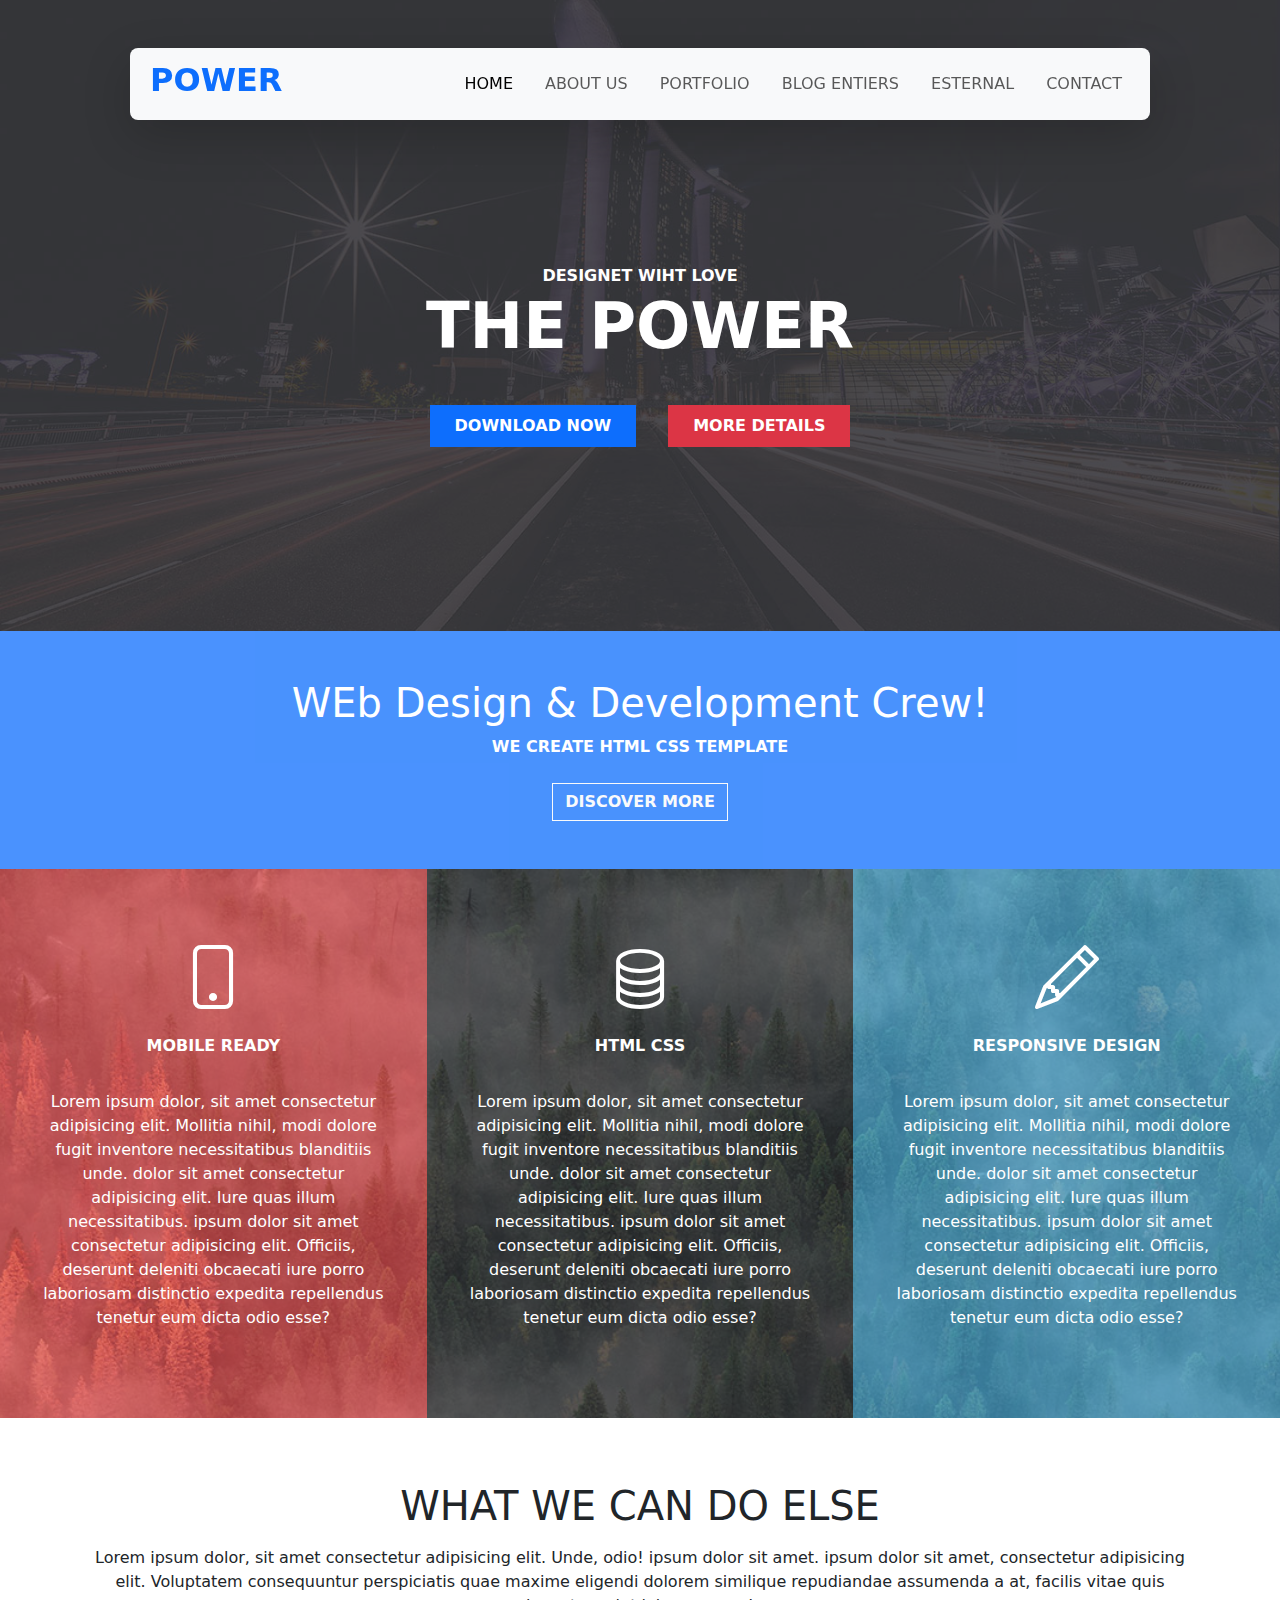
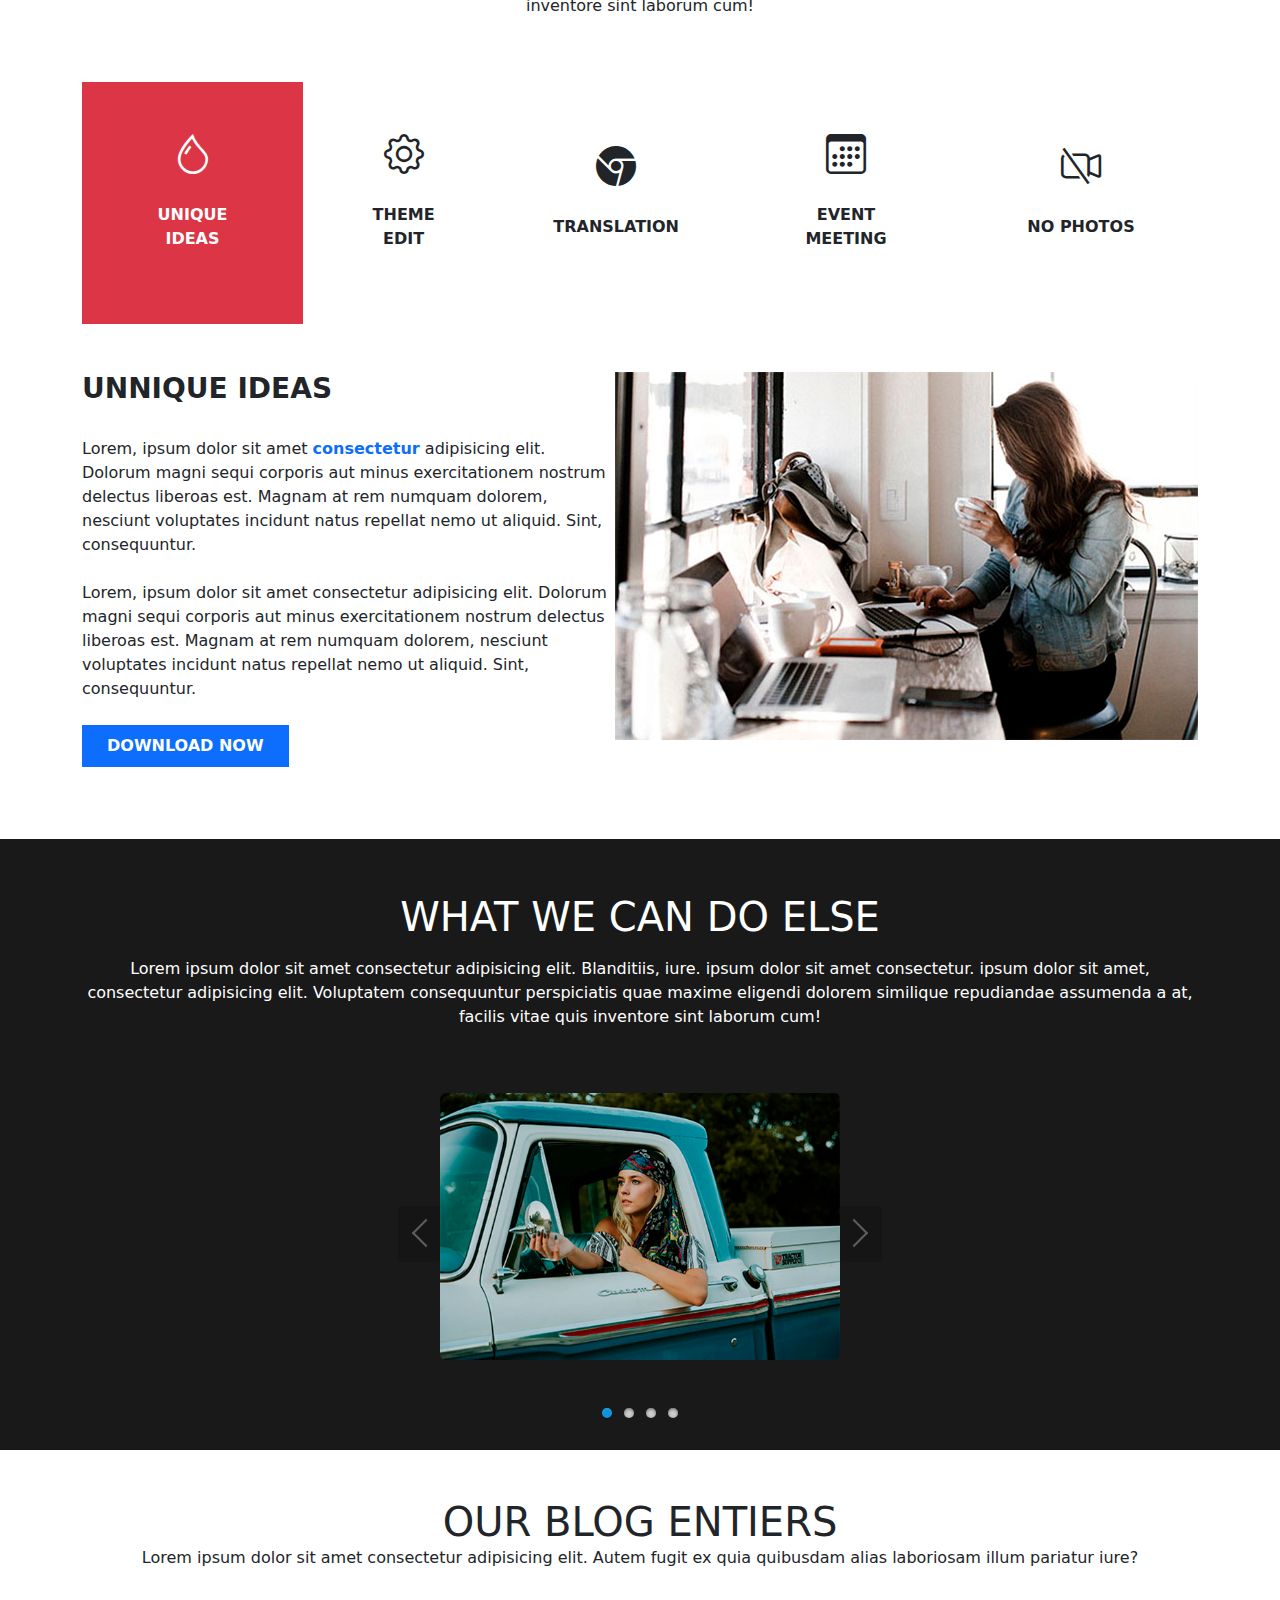
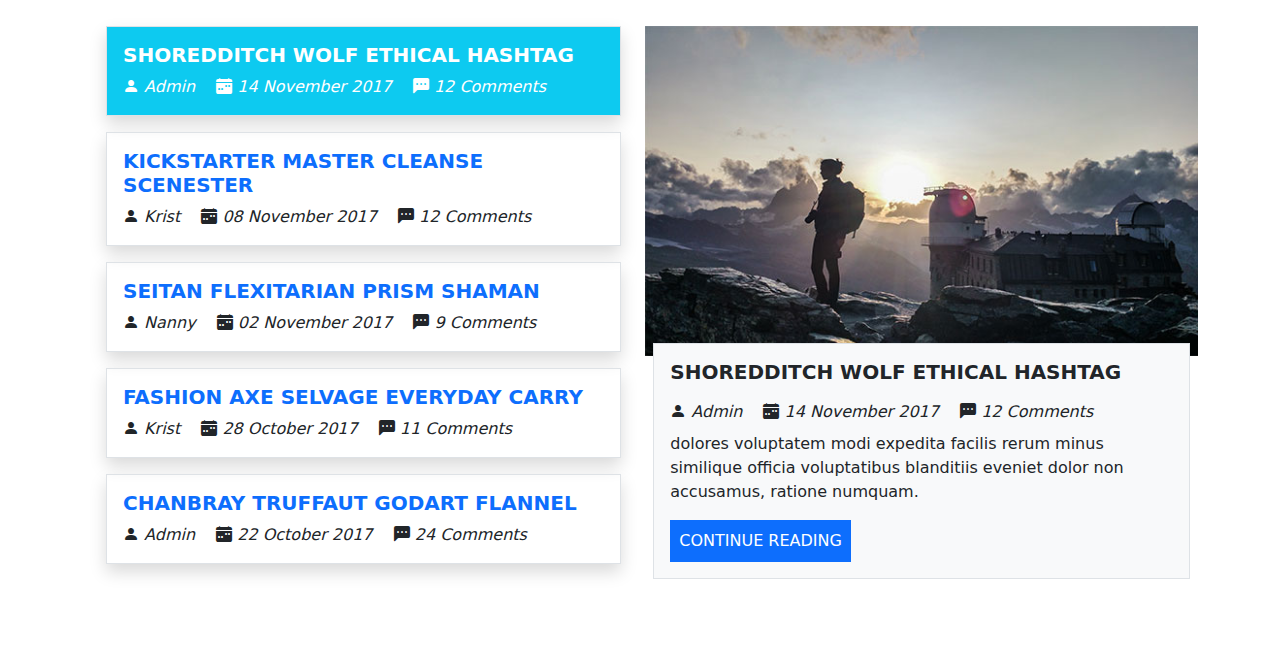
<file: index.html>
<!DOCTYPE html>
<html lang="en">

<head>
    <meta charset="UTF-8">
    <meta name="viewport" content="width=device-width, initial-scale=1.0">
    <link rel="stylesheet" href="css/bootstrap.min.css">
    <link rel="stylesheet" href="css/icons/bootstrap-icons.css">
    <link rel="stylesheet" href="css/style.css">
    <link rel="stylesheet" href="css/aos.css">
    <link rel="stylesheet" href="css/ninja-slider.css">
    <title>AS2</title>
</head>

<body class="overflow-auto">
        <!-- Sector 1 -->
    <div class="bg-image1">
        <div class="bg-shadow-dark">
            <div class="py-5 container-sm">
                <nav class="navbar sticky-lg-top shadow-lg navbar-expand-lg rounded-3 bg-body-tertiary mx-5 py-0">
                    <div class="container-fluid">
                        <a class="navbar-brand p-2" href="#">
                            <div class="fw-bold text-primary h2">POWER</div>
                        </a>
                        <button class="navbar-toggler" type="button" data-bs-toggle="collapse"
                            data-bs-target="#navbarText" aria-controls="navbarText" aria-expanded="false"
                            aria-label="Toggle navigation">
                            <span class="navbar-toggler-icon"></span>
                        </button>
                        <form class="d-flex" role="doc-index">
                            <div class="collapse navbar-collapse " id="navbarText">
                                <ul class="navbar-nav me-auto ">
                                    <li class="nav-item hover">
                                        <a class="nav-link py-4 px-3  active" aria-current="page" href="#">HOME</a>
                                    </li>
                                    <li class="nav-item hover">
                                        <a class="nav-link py-4 px-3 " href="#">ABOUT US</a>
                                    </li>
                                    <li class="nav-item hover">
                                        <a class="nav-link py-4 px-3 " href="#">PORTFOLIO</a>
                                    </li>
                                    <li class="nav-item hover">
                                        <a href="#blogent" class="nav-link py-4 px-3 " href="#">BLOG ENTIERS</a>
                                    </li>
                                    <li class="nav-item hover">
                                        <a class="nav-link py-4 px-3 " href="#">ESTERNAL</a>
                                    </li>
                                    <li class="nav-item hover">
                                        <a class="nav-link py-4 px-3 " href="#">CONTACT</a>
                                    </li>
                                </ul>
                            </div>
                        </form>
                    </div>
                </nav>
                <div class="py-5">
                    <div class="py-5">
                        <div class="text-center text-white">
                            <div class="fw-bold pt-5">DESIGNET WIHT LOVE</div>
                            <div class="display-3 fw-semibold">THE POWER</div>
                        </div>
                        <div class="d-lg-flex d-sm-block text-center opacit-75 justify-content-center py-4">
                            <div class="p-3"><a href="#" class="btn btn-primary rounded-0 py-2 px-4 fw-semibold">DOWNLOAD NOW</a></div>
                            <div class="p-3"><a href="#" class="btn btn-danger rounded-0 py-2 px-4 fw-semibold">MORE DETAILS</a>
                            </div>
                        </div>
                    </div>
                </div>
            </div>
        </div>
    </div>

    <!-- Sector 2 -->
    <div class="bg-primary opacity-75">
        <div class="container-xl">
            <div class="py-5 text-center text-white">
                <div class="display-6">WEb Design & Development Crew!</div>
                <div class="py-2 pb-4 fw-bold">WE CREATE HTML CSS TEMPLATE</div>
                <a class="btn fw-semibold btn-outline-light rounded-0">DISCOVER MORE</a>
            </div>
        </div>
    </div>

    <!-- Sector 3 -->
    <div class="bg-image2">
        <ul class="d-sm-flex -none list-unstyled justify-content-center">
            <li> <!-- 1/3 -->
                <div class="col">
                    <div class="bg-shadow-danger py-5">
                        <div class="p-lg-4 text-center text-white p-5">
                            <div><i class="display-3 bi-phone"></i></div>
                            <div class="py-3 fw-bold">MOBILE READY</div>
                            <div class="p-3">Lorem ipsum dolor, sit amet consectetur adipisicing elit. Mollitia nihil, modi dolore fugit inventore necessitatibus blanditiis unde. dolor sit amet consectetur adipisicing elit. Iure quas illum necessitatibus. ipsum dolor sit amet consectetur adipisicing elit. Officiis, deserunt deleniti obcaecati iure porro laboriosam distinctio expedita repellendus tenetur eum dicta odio esse?</div>
                        </div>
                    </div>
                </div>
            </li>
            <li> <!-- 2/3 -->
                <div class="col">
                    <div class="bg-shadow-dark py-5">
                        <div class="p-lg-4 text-center text-white p-5">
                            <div><i class="display-3 bi-database"></i></div>
                            <div class="py-3 fw-bold">HTML CSS</div>
                            <div class="p-3">Lorem ipsum dolor, sit amet consectetur adipisicing elit. Mollitia nihil, modi dolore fugit inventore necessitatibus blanditiis unde. dolor sit amet consectetur adipisicing elit. Iure quas illum necessitatibus. ipsum dolor sit amet consectetur adipisicing elit. Officiis, deserunt deleniti obcaecati iure porro laboriosam distinctio expedita repellendus tenetur eum dicta odio esse?</div>
                        </div>
                    </div>
                </div>
            </li>
            <li> <!-- 3/3 -->
                <div class="col">
                    <div class="bg-shadow-info py-5">
                        <div class="p-lg-4 text-center text-white p-5">
                            <div><i class="display-3 bi-pencil"></i></div>
                            <div class="py-3 fw-bold">RESPONSIVE DESIGN</div>
                            <div class="p-3">Lorem ipsum dolor, sit amet consectetur adipisicing elit. Mollitia nihil, modi dolore fugit inventore necessitatibus blanditiis unde. dolor sit amet consectetur adipisicing elit. Iure quas illum necessitatibus. ipsum dolor sit amet consectetur adipisicing elit. Officiis, deserunt deleniti obcaecati iure porro laboriosam distinctio expedita repellendus tenetur eum dicta odio esse?</div>
                        </div>
                    </div>
                </div>
            </li>
        </ul>
    </div>

    <!-- Section 4 -->
    
    <div id="about_us" class="container-xl py-5 justify-content-between align-items-center">   
        <!-- 1/2 -->           
        <div class="text-center">
            <div class="display-6">WHAT WE CAN DO ELSE</div>
            <div class="py-3">Lorem ipsum dolor, sit amet consectetur adipisicing elit. Unde, odio! ipsum dolor sit amet. ipsum dolor sit amet, consectetur adipisicing elit. Voluptatem consequuntur perspiciatis quae maxime eligendi dolorem similique repudiandae assumenda a at, facilis vitae quis inventore sint laborum cum!</div>
        </div>
        <div class="d-lg-flex d-sm-block justify-content-between text-center align-items-center pt-5">
            <a class="btn hover rounded-0 bg-danger text-white text-center py-5 px-5">
                <i class="display-6 bi-droplet"></i>
                <div class="py-4 fw-bold">UNIQUE IDEAS</div>
            </a>
            <a href="about_us/theme.html" class="btn hover rounded-0 text-center py-5 px-5">
                <i class="display-6 bi-gear"></i>
                <div class="py-4 fw-bold">THEME EDIT</div>
            </a>
            <a href="about_us/translation.html" class="btn hover rounded-0 text-center py-5 px-5">
                <i class="display-6 bi-browser-chrome"></i>
                <div class="py-4 fw-bold">TRANSLATION</div>
            </a>
            <a href="about_us/event.html" class="btn hover rounded-0 text-center py-5 px-5">
                <i class="display-6 bi-calendar3"></i>
                <div class="py-4 fw-bold">EVENT MEETING</div>
            </a>
            <a href="about_us/no_photos.html" class="btn hover rounded-0 text-center py-5 px-5">
                <div class="px-5"><i class="display-6 bi-camera-video-off"></i></div>
                <div class="py-4 fw-bold">NO PHOTOS</div>
            </a>
        </div>
        <!-- 2/2 -->
        <div class="d-xl-flex d-sm-block pt-5">
            <div class="col">
                <div class="h3 fw-bold">UNNIQUE IDEAS</div>
                <div class="py-4">Lorem, ipsum dolor sit amet <span class="fw-bold text-primary">consectetur</span> adipisicing elit. Dolorum magni sequi corporis aut minus exercitationem nostrum delectus liberoas est. Magnam at rem numquam dolorem, nesciunt voluptates incidunt natus repellat nemo ut aliquid. Sint, consequuntur.</div>
                <div class="">Lorem, ipsum dolor sit amet consectetur adipisicing elit. Dolorum magni sequi corporis aut minus exercitationem nostrum delectus liberoas est. Magnam at rem numquam dolorem, nesciunt voluptates incidunt natus repellat nemo ut aliquid. Sint, consequuntur.</div>
                <div class="py-4"><a href="#" class="btn btn-primary rounded-0 py-2 px-4 fw-semibold">DOWNLOAD NOW</a></div>
            </div>
            <div class=""><img src="img/right-side-image_1.jpg" class="img-fluid" alt=""></div>
        </div>
    </div>

    <!-- Slider s5 -->
    <div id='ninja-slider'>
        <div class="container-xl">
            <div class="text-center text-white pt-4 pb-5">
                <div class="display-6">WHAT WE CAN DO ELSE</div>
                <div class="py-3">Lorem ipsum dolor sit amet consectetur adipisicing elit. Blanditiis, iure. ipsum dolor sit amet consectetur. ipsum dolor sit amet, consectetur adipisicing elit. Voluptatem consequuntur perspiciatis quae maxime eligendi dolorem similique repudiandae assumenda a at, facilis vitae quis inventore sint laborum cum!</div>
            </div>
            <div class="slider-inner">
                <ul>
                    <li><img class="ns-img img-fluid" src="img/right-side-image_2.jpg" data-fs-image="img/right-side-image_2.jpg"></li>
                    <li><img class="ns-img img-fluid" src="img/right-side-image_3.jpg" data-fs-image="img/right-side-image_3.jpg"></li>
                    <li><img class="ns-img img-fluid" src="img/right-side-image_4.jpg" data-fs-image="img/right-side-image_4.jpg"></li>
                    <li><img class="ns-img img-fluid" src="img/right-side-image_5.jpg" data-fs-image="img/right-side-image_5.jpg"></li>
                </ul>
                <div class="fs-icon" title="Expand/Close"></div>
            </div>
        </div>
    </div>
    
    <!-- Section 6 -->
    <div id="blogent" class="container-xl py-5">
        <div class="text-center">
            <div class="display-6">OUR BLOG ENTIERS</div>
            <div>Lorem ipsum dolor sit amet consectetur adipisicing elit. Autem fugit ex quia quibusdam alias laboriosam illum pariatur iure?</div>
        </div>
        <div class="d-lg-flex d-sm-block py-5">
            <div class="px-4">
                <div class="py-2">
                    <div class="border shadow bg-info text-white p-3">
                        <div class="fw-bold h5">SHOREDDITCH WOLF ETHICAL HASHTAG</div>
                        <div><span><i class="bi-person-fill"> Admin</i></span> <span class="px-3"><i class="bi-calendar-week-fill"> 14 November 2017</i></span> <span><i class="bi-chat-left-dots-fill"> 12 Comments</i></span></div>
                    </div>
                </div>
                <div class="py-2">
                    <div class="border shadow p-3">
                        <div class="fw-bold h5"><a href="blog_entiers/kickstart.html#blogent">KICKSTARTER MASTER CLEANSE SCENESTER</a></div>
                        <div><span><i class="bi-person-fill"> Krist</i></span> <span class="px-3"><i class="bi-calendar-week-fill"> 08 November 2017</i></span> <span><i class="bi-chat-left-dots-fill"> 12 Comments</i></span></div>
                    </div>
                </div>
                <div class="py-2">
                    <div class="border shadow p-3">
                        <div class="fw-bold h5"><a href="blog_entiers/seitan.html#blogent">SEITAN FLEXITARIAN PRISM SHAMAN</a></div>
                        <div><span><i class="bi-person-fill"> Nanny</i></span> <span class="px-3"><i class="bi-calendar-week-fill"> 02 November 2017</i></span> <span><i class="bi-chat-left-dots-fill"> 9 Comments</i></span></div>
                    </div>
                </div>
                <div class="py-2">
                    <div class="border shadow p-3">
                        <div class="fw-bold h5"><a href="blog_entiers/fashion_axe.html#blogent">FASHION AXE SELVAGE EVERYDAY CARRY</a></div>
                        <div><span><i class="bi-person-fill"> Krist</i></span> <span class="px-3"><i class="bi-calendar-week-fill"> 28 October 2017</i></span> <span><i class="bi-chat-left-dots-fill"> 11 Comments</i></span></div>
                    </div>
                </div>
                <div class="py-2">
                    <div class="border shadow p-3">
                        <div class="fw-bold h5"><a href="blog_entiers/godart_flanel.html#blogent">CHANBRAY TRUFFAUT GODART FLANNEL</a></div>
                        <div><span><i class="bi-person-fill"> Admin</i></span> <span class="px-3"><i class="bi-calendar-week-fill"> 22 October 2017</i></span> <span><i class="bi-chat-left-dots-fill"> 24 Comments</i></span></div>
                    </div>
                </div>
            </div>
            <div class="position-relative pt-2">
                <img  src="img/blog-post-1.jpg" class="img-fluid">
                <div class="position-absolute top-50 translate-middle-">
                    <div class="border p-3 bg-light mx-2 mt-5">
                        <div class="fw-bold h5">SHOREDDITCH WOLF ETHICAL HASHTAG</div>
                        <div class="py-2"><span><i class="bi-person-fill"> Admin</i></span> <span class="px-3"><i class="bi-calendar-week-fill"> 14 November 2017</i></span> <span><i class="bi-chat-left-dots-fill"> 12 Comments</i></span></div>
                        <div class="pb-3"> dolores voluptatem modi expedita facilis rerum minus similique officia voluptatibus blanditiis eveniet dolor non accusamus, ratione numquam.</div>
                        <a href="#" class="btn rounded-0 p-2 btn-primary">CONTINUE READING</a>
                    </div>
                </div>
            </div>
        </div>
    </div>

    <script src="js/aos.js"></script>
    <script src="js/ninja-slider.js"></script>
    <script src="js/bootstrap.bundle.min.js"></script>
</body>

</html>
</file>
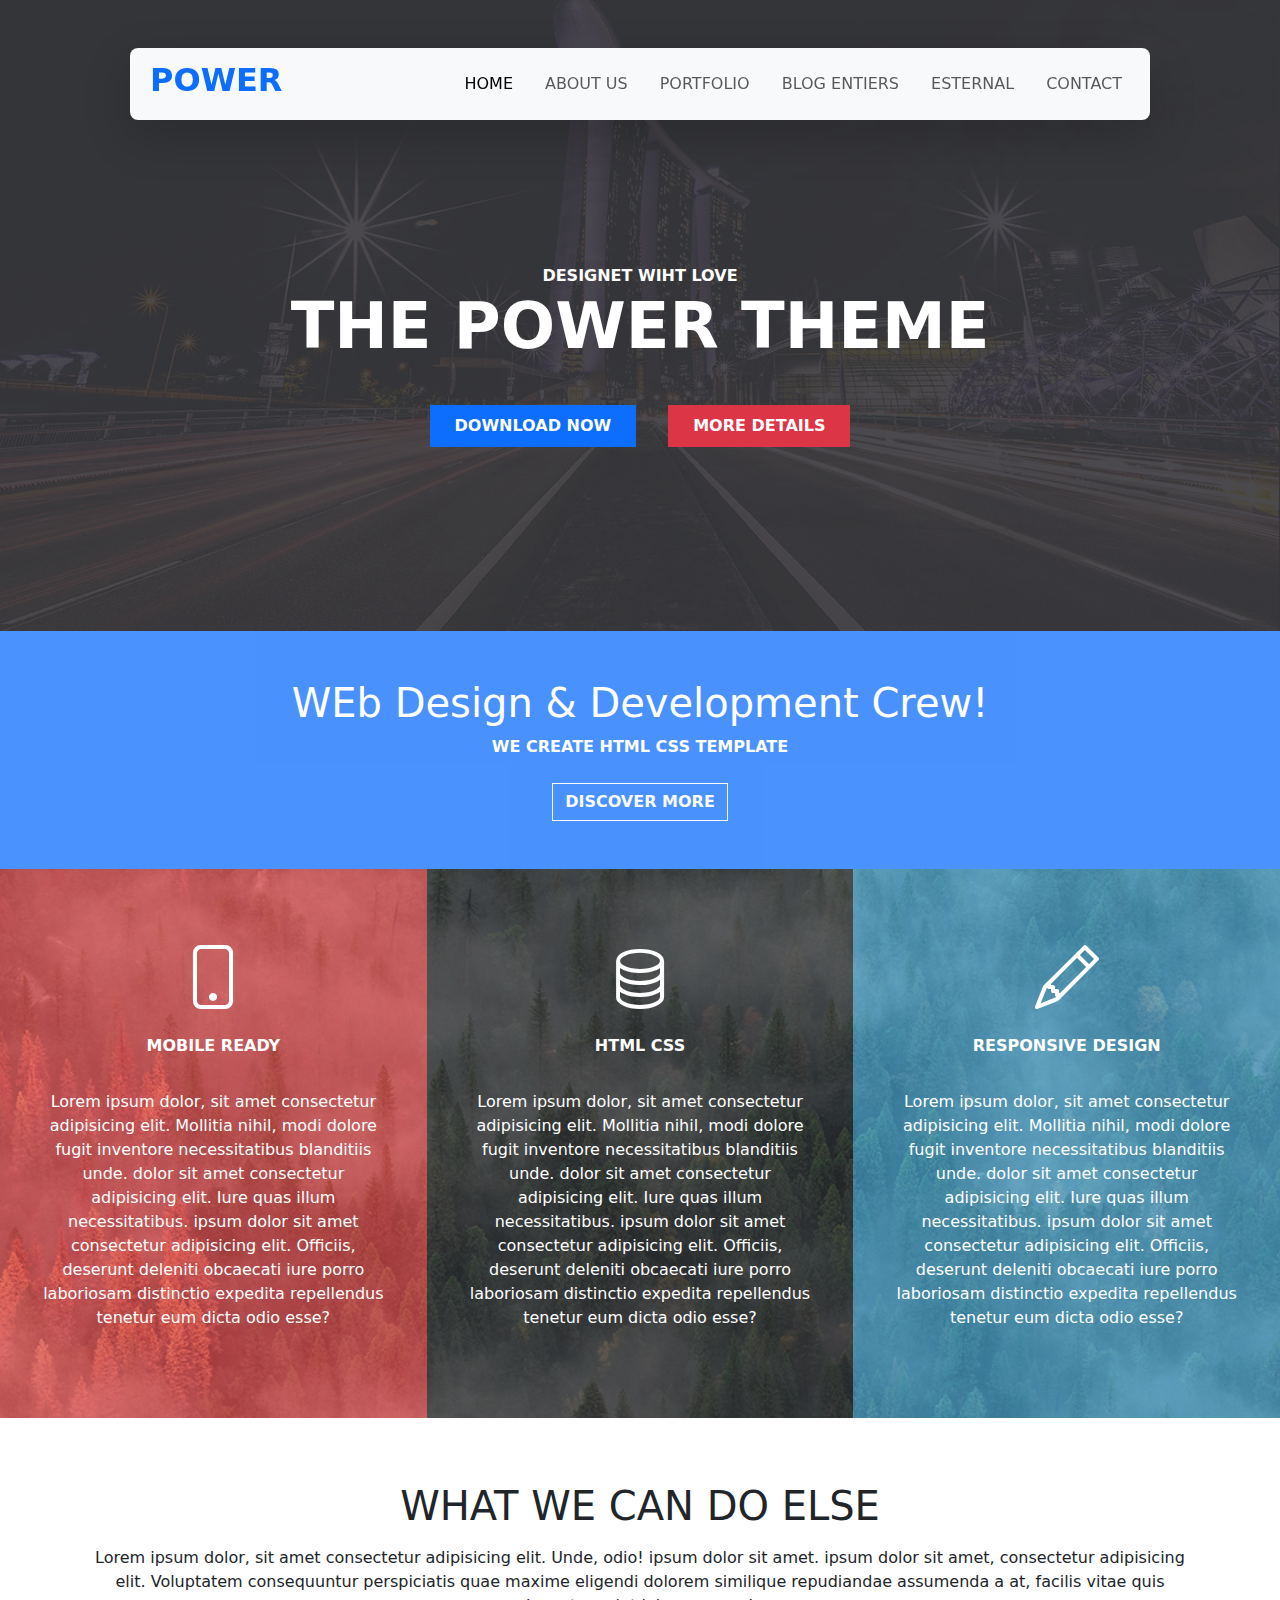
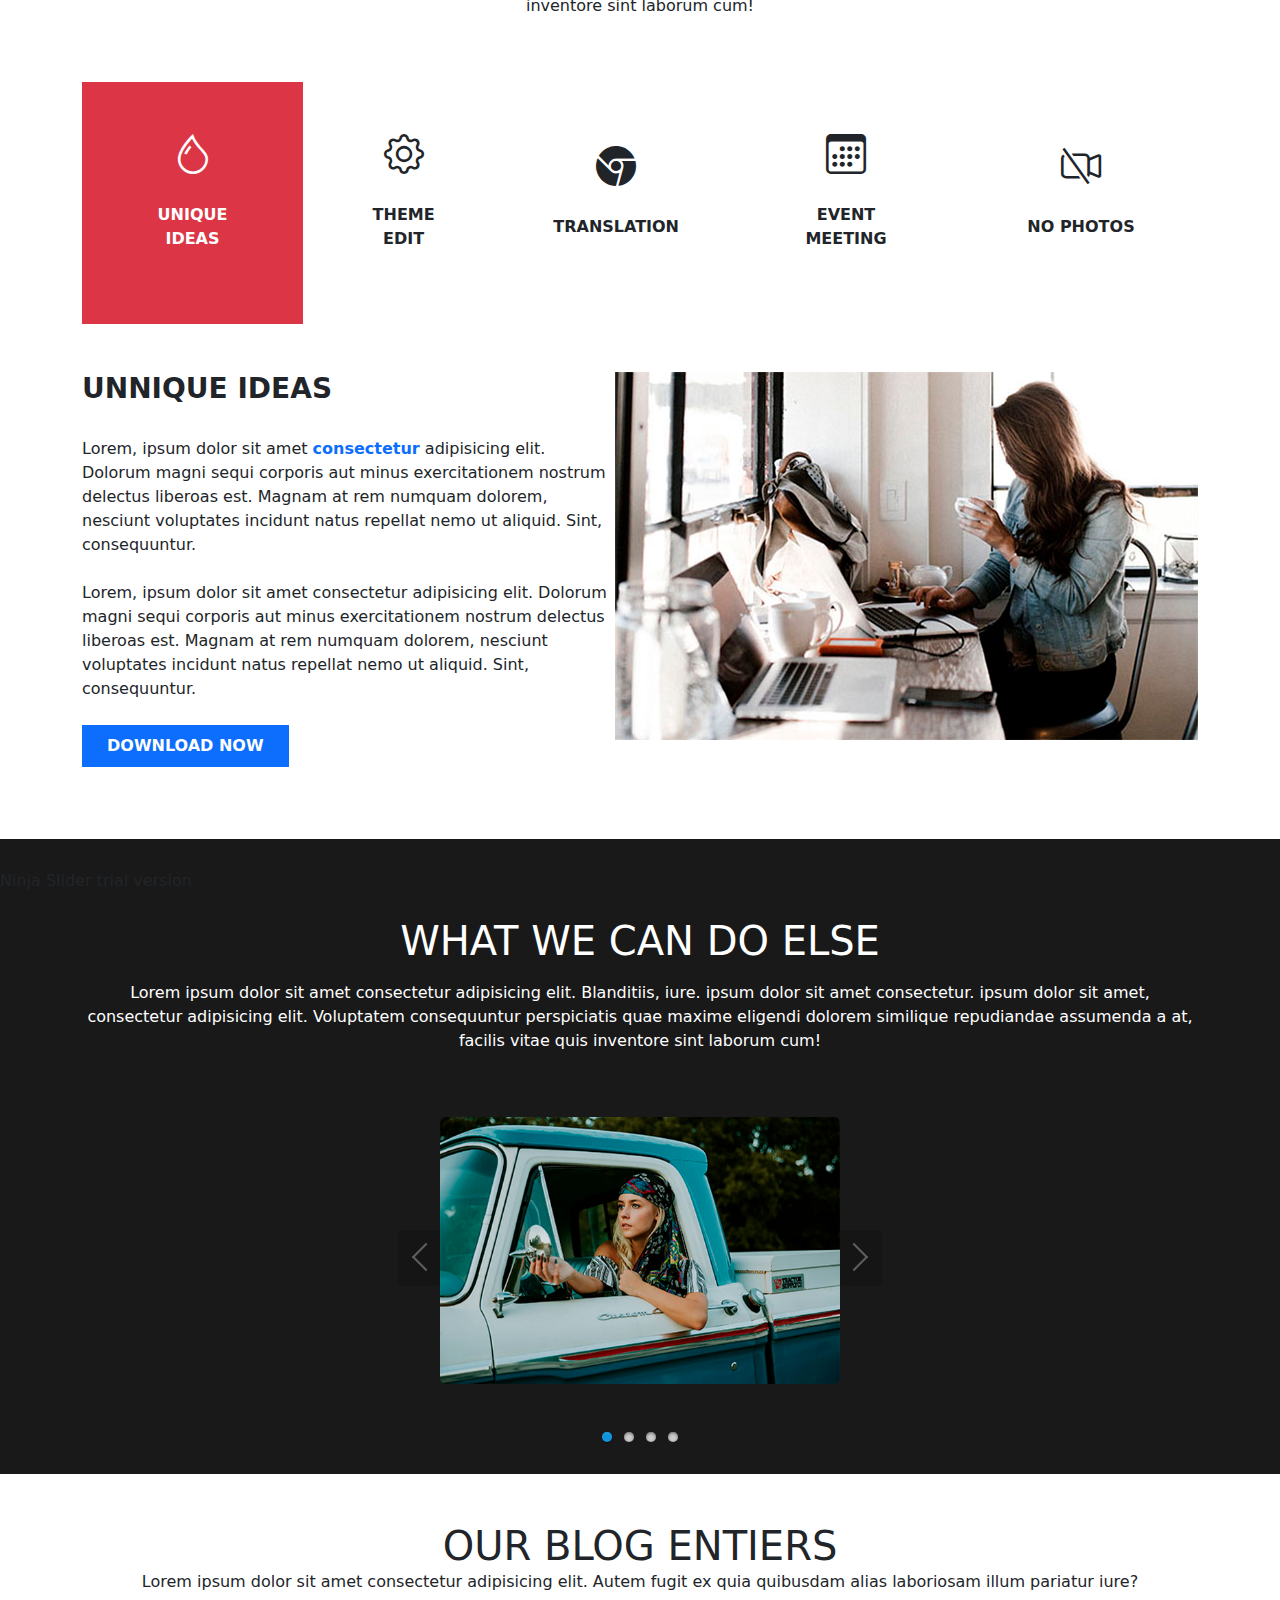
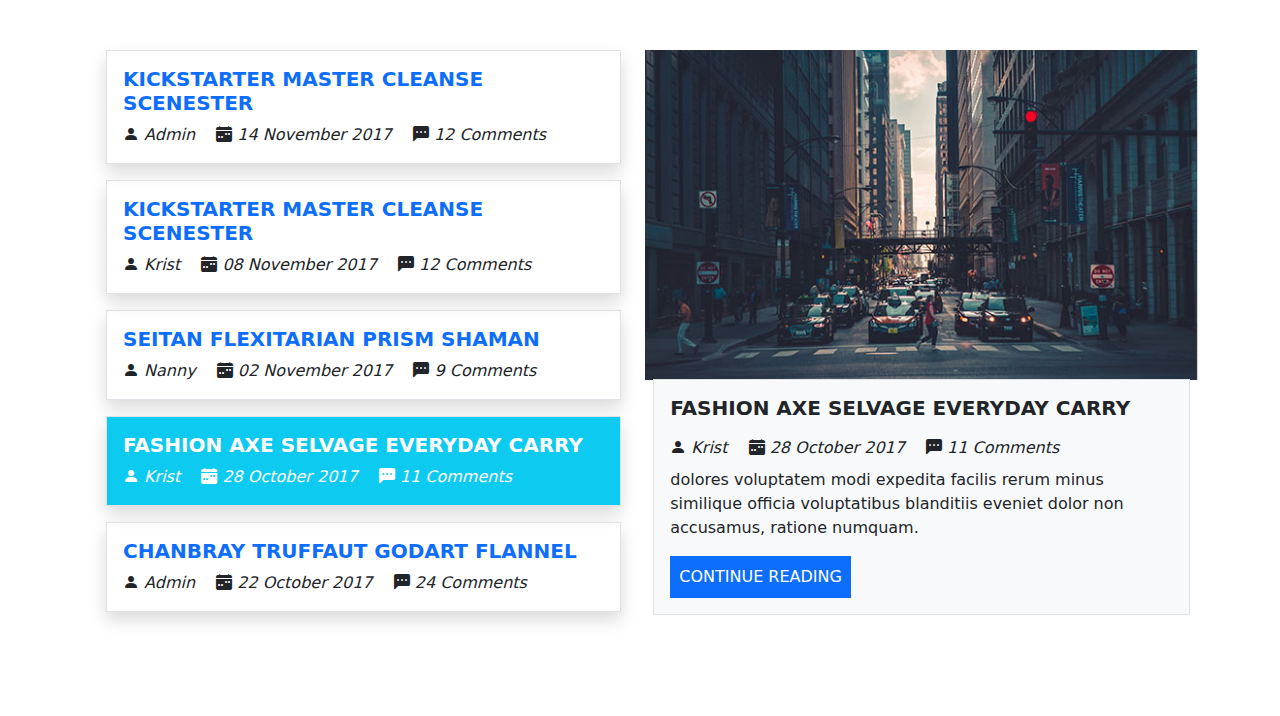
<file: blog_entiers/fashion_axe.html>
<!DOCTYPE html>
<html lang="en">

<head>
    <meta charset="UTF-8">
    <meta name="viewport" content="width=device-width, initial-scale=1.0">
    <link rel="stylesheet" href="../css/bootstrap.min.css">
    <link rel="stylesheet" href="../css/icons/bootstrap-icons.css">
    <link rel="stylesheet" href="../css/style.css">
    <link rel="stylesheet" href="../css/aos.css">
    <link rel="stylesheet" href="../css/ninja-slider.css">
    <title>AS2</title>
</head>

<body class="overflow-auto">
        <!-- Sector 1 -->
    <div class="bg-image1">
        <div class="bg-shadow-dark">
            <div class="py-5 container-sm">
                <nav class="navbar sticky-lg-top shadow-lg navbar-expand-lg rounded-3 bg-body-tertiary mx-5 py-0">
                    <div class="container-fluid">
                        <a class="navbar-brand p-2" href="#">
                            <div class="fw-bold text-primary h2">POWER</div>
                        </a>
                        <button class="navbar-toggler" type="button" data-bs-toggle="collapse"
                            data-bs-target="#navbarText" aria-controls="navbarText" aria-expanded="false"
                            aria-label="Toggle navigation">
                            <span class="navbar-toggler-icon"></span>
                        </button>
                        <form class="d-flex" role="doc-index">
                            <div class="collapse navbar-collapse " id="navbarText">
                                <ul class="navbar-nav me-auto ">
                                    <li class="nav-item hover">
                                        <a class="nav-link py-4 px-3  active" aria-current="page" href="#">HOME</a>
                                    </li>
                                    <li class="nav-item hover">
                                        <a class="nav-link py-4 px-3 " href="#">ABOUT US</a>
                                    </li>
                                    <li class="nav-item hover">
                                        <a class="nav-link py-4 px-3 " href="#">PORTFOLIO</a>
                                    </li>
                                    <li class="nav-item hover">
                                        <a href="#blogent" class="nav-link py-4 px-3 " href="#">BLOG ENTIERS</a>
                                    </li>
                                    <li class="nav-item hover">
                                        <a class="nav-link py-4 px-3 " href="#">ESTERNAL</a>
                                    </li>
                                    <li class="nav-item hover">
                                        <a class="nav-link py-4 px-3 " href="#">CONTACT</a>
                                    </li>
                                </ul>
                            </div>
                        </form>
                    </div>
                </nav>
                <div class="py-5">
                    <div class="py-5">
                        <div class="text-center text-white">
                            <div class="fw-bold pt-5">DESIGNET WIHT LOVE</div>
                            <div class="display-3 fw-semibold">THE POWER THEME</div>
                        </div>
                        <div class="d-lg-flex d-sm-block text-center opacit-75 justify-content-center py-4">
                            <div class="p-3"><a href="#" class="btn btn-primary rounded-0 py-2 px-4 fw-semibold">DOWNLOAD NOW</a></div>
                            <div class="p-3"><a href="#" class="btn btn-danger rounded-0 py-2 px-4 fw-semibold">MORE DETAILS</a>
                            </div>
                        </div>
                    </div>
                </div>
            </div>
        </div>
    </div>

    <!-- Sector 2 -->
    <div class="bg-primary opacity-75">
        <div class="container-xl">
            <div class="py-5 text-center text-white">
                <div class="display-6">WEb Design & Development Crew!</div>
                <div class="py-2 pb-4 fw-bold">WE CREATE HTML CSS TEMPLATE</div>
                <a class="btn fw-semibold btn-outline-light rounded-0">DISCOVER MORE</a>
            </div>
        </div>
    </div>

    <!-- Sector 3 -->
    <div class="bg-image2">
        <ul class="d-sm-flex -none list-unstyled justify-content-center">
            <li> <!-- 1/3 -->
                <div class="col">
                    <div class="bg-shadow-danger py-5">
                        <div class="p-lg-4 text-center text-white p-5">
                            <div><i class="display-3 bi-phone"></i></div>
                            <div class="py-3 fw-bold">MOBILE READY</div>
                            <div class="p-3">Lorem ipsum dolor, sit amet consectetur adipisicing elit. Mollitia nihil, modi dolore fugit inventore necessitatibus blanditiis unde. dolor sit amet consectetur adipisicing elit. Iure quas illum necessitatibus. ipsum dolor sit amet consectetur adipisicing elit. Officiis, deserunt deleniti obcaecati iure porro laboriosam distinctio expedita repellendus tenetur eum dicta odio esse?</div>
                        </div>
                    </div>
                </div>
            </li>
            <li> <!-- 2/3 -->
                <div class="col">
                    <div class="bg-shadow-dark py-5">
                        <div class="p-lg-4 text-center text-white p-5">
                            <div><i class="display-3 bi-database"></i></div>
                            <div class="py-3 fw-bold">HTML CSS</div>
                            <div class="p-3">Lorem ipsum dolor, sit amet consectetur adipisicing elit. Mollitia nihil, modi dolore fugit inventore necessitatibus blanditiis unde. dolor sit amet consectetur adipisicing elit. Iure quas illum necessitatibus. ipsum dolor sit amet consectetur adipisicing elit. Officiis, deserunt deleniti obcaecati iure porro laboriosam distinctio expedita repellendus tenetur eum dicta odio esse?</div>
                        </div>
                    </div>
                </div>
            </li>
            <li> <!-- 3/3 -->
                <div class="col">
                    <div class="bg-shadow-info py-5">
                        <div class="p-lg-4 text-center text-white p-5">
                            <div><i class="display-3 bi-pencil"></i></div>
                            <div class="py-3 fw-bold">RESPONSIVE DESIGN</div>
                            <div class="p-3">Lorem ipsum dolor, sit amet consectetur adipisicing elit. Mollitia nihil, modi dolore fugit inventore necessitatibus blanditiis unde. dolor sit amet consectetur adipisicing elit. Iure quas illum necessitatibus. ipsum dolor sit amet consectetur adipisicing elit. Officiis, deserunt deleniti obcaecati iure porro laboriosam distinctio expedita repellendus tenetur eum dicta odio esse?</div>
                        </div>
                    </div>
                </div>
            </li>
        </ul>
    </div>

    <!-- Section 4 -->
    
    <div class="container-xl py-5 justify-content-between align-items-center">   
        <!-- 1/2 -->           
        <div class="text-center">
            <div class="display-6">WHAT WE CAN DO ELSE</div>
            <div class="py-3">Lorem ipsum dolor, sit amet consectetur adipisicing elit. Unde, odio! ipsum dolor sit amet. ipsum dolor sit amet, consectetur adipisicing elit. Voluptatem consequuntur perspiciatis quae maxime eligendi dolorem similique repudiandae assumenda a at, facilis vitae quis inventore sint laborum cum!</div>
        </div>
        <div class="d-lg-flex d-sm-block justify-content-between text-center align-items-center pt-5">
            <button class="btn hover rounded-0 bg-danger text-white text-center py-5 px-5">
                <i class="display-6 bi-droplet"></i>
                <div class="py-4 fw-bold">UNIQUE IDEAS</div>
            </button>
            <button class="btn hover rounded-0 text-center py-5 px-5">
                <i class="display-6 bi-gear"></i>
                <div class="py-4 fw-bold">THEME EDIT</div>
            </button>
            <button class="btn hover rounded-0 text-center py-5 px-5">
                <i class="display-6 bi-browser-chrome"></i>
                <div class="py-4 fw-bold">TRANSLATION</div>
            </button>
            <button class="btn hover rounded-0 text-center py-5 px-5">
                <i class="display-6 bi-calendar3"></i>
                <div class="py-4 fw-bold">EVENT MEETING</div>
            </button>
            <button class="btn hover rounded-0 text-center py-5 px-5">
                <div class="px-5"><i class="display-6 bi-camera-video-off"></i></div>
                <div class="py-4 fw-bold">NO PHOTOS</div>
            </button>
        </div>
        <!-- 2/2 -->
        <div class="d-xl-flex d-sm-block pt-5">
            <div class="col">
                <div class="h3 fw-bold">UNNIQUE IDEAS</div>
                <div class="py-4">Lorem, ipsum dolor sit amet <span class="fw-bold text-primary">consectetur</span> adipisicing elit. Dolorum magni sequi corporis aut minus exercitationem nostrum delectus liberoas est. Magnam at rem numquam dolorem, nesciunt voluptates incidunt natus repellat nemo ut aliquid. Sint, consequuntur.</div>
                <div class="">Lorem, ipsum dolor sit amet consectetur adipisicing elit. Dolorum magni sequi corporis aut minus exercitationem nostrum delectus liberoas est. Magnam at rem numquam dolorem, nesciunt voluptates incidunt natus repellat nemo ut aliquid. Sint, consequuntur.</div>
                <div class="py-4"><a href="#" class="btn btn-primary rounded-0 py-2 px-4 fw-semibold">DOWNLOAD NOW</a></div>
            </div>
            <div class=""><img src="../img/right-side-image_1.jpg" class="img-fluid" alt=""></div>
        </div>
    </div>

    <!-- Slider s5 -->
    <div id='ninja-slider'>
        <div class="container-xl">
            <div class="text-center text-white pt-4 pb-5">
                <div class="display-6">WHAT WE CAN DO ELSE</div>
                <div class="py-3">Lorem ipsum dolor sit amet consectetur adipisicing elit. Blanditiis, iure. ipsum dolor sit amet consectetur. ipsum dolor sit amet, consectetur adipisicing elit. Voluptatem consequuntur perspiciatis quae maxime eligendi dolorem similique repudiandae assumenda a at, facilis vitae quis inventore sint laborum cum!</div>
            </div>
            <div class="slider-inner">
                <ul>
                    <li><img class="ns-img img-fluid" src="../img/right-side-image_2.jpg" data-fs-image="../img/right-side-image_2.jpg"></li>
                    <li><img class="ns-img img-fluid" src="../img/right-side-image_3.jpg" data-fs-image="../img/right-side-image_3.jpg"></li>
                    <li><img class="ns-img img-fluid" src="../img/right-side-image_4.jpg" data-fs-image="../img/right-side-image_4.jpg"></li>
                    <li><img class="ns-img img-fluid" src="../img/right-side-image_5.jpg" data-fs-image="../img/right-side-image_5.jpg"></li>
                </ul>
                <div class="fs-icon" title="Expand/Close"></div>
            </div>
        </div>
    </div>
    
    <!-- Section 6 -->
    <div id="blogent" class="container-xl py-5">
        <div class="text-center">
            <div class="display-6">OUR BLOG ENTIERS</div>
            <div>Lorem ipsum dolor sit amet consectetur adipisicing elit. Autem fugit ex quia quibusdam alias laboriosam illum pariatur iure?</div>
        </div>
        <div class="d-lg-flex d-sm-block py-5">
            <div class="px-4">
                <div class="py-2">
                    <div class="border shadow p-3">
                        <div class="fw-bold h5"><a href="../index.html#blogent">KICKSTARTER MASTER CLEANSE SCENESTER</a></div>
                        <div><span><i class="bi-person-fill"> Admin</i></span> <span class="px-3"><i class="bi-calendar-week-fill"> 14 November 2017</i></span> <span><i class="bi-chat-left-dots-fill"> 12 Comments</i></span></div>
                    </div>
                </div>
                <div class="py-2">
                    <div class="border shadow p-3">
                        <div class="fw-bold h5"><a href="kickstart.html#blogent">KICKSTARTER MASTER CLEANSE SCENESTER</a></div>
                        <div><span><i class="bi-person-fill"> Krist</i></span> <span class="px-3"><i class="bi-calendar-week-fill"> 08 November 2017</i></span> <span><i class="bi-chat-left-dots-fill"> 12 Comments</i></span></div>
                    </div>
                </div>
                <div class="py-2">
                    <div class="border shadow p-3">
                        <div class="fw-bold h5"><a href="../blog_entiers/seitan.html#blogent">SEITAN FLEXITARIAN PRISM SHAMAN</a></div>
                        <div><span><i class="bi-person-fill"> Nanny</i></span> <span class="px-3"><i class="bi-calendar-week-fill"> 02 November 2017</i></span> <span><i class="bi-chat-left-dots-fill"> 9 Comments</i></span></div>
                    </div>
                </div>
                <div class="py-2">
                    <div class="border shadow bg-info text-white p-3">
                        <div class="fw-bold h5">FASHION AXE SELVAGE EVERYDAY CARRY</div>
                        <div><span><i class="bi-person-fill"> Krist</i></span> <span class="px-3"><i class="bi-calendar-week-fill"> 28 October 2017</i></span> <span><i class="bi-chat-left-dots-fill"> 11 Comments</i></span></div>
                    </div>
                </div>
                <div class="py-2">
                    <div class="border shadow p-3">
                        <div class="fw-bold h5"><a href="../blog_entiers/godart_flanel.html#blogent">CHANBRAY TRUFFAUT GODART FLANNEL</a></div>
                        <div><span><i class="bi-person-fill"> Admin</i></span> <span class="px-3"><i class="bi-calendar-week-fill"> 22 October 2017</i></span> <span><i class="bi-chat-left-dots-fill"> 24 Comments</i></span></div>
                    </div>
                </div>
            </div>
            <div class="position-relative pt-2">
                <img  src="../img/blog-post-4.jpg" class="img-fluid">
                <div class="position-absolute top-50 translate-middle-">
                    <div class="border p-3 bg-light mx-2 mt-5">
                        <div class="fw-bold h5">FASHION AXE SELVAGE EVERYDAY CARRY</div>
                        <div class="py-2"><span><i class="bi-person-fill"> Krist</i></span> <span class="px-3"><i class="bi-calendar-week-fill"> 28 October 2017</i></span> <span><i class="bi-chat-left-dots-fill"> 11 Comments</i></span></div>
                        <div class="pb-3"> dolores voluptatem modi expedita facilis rerum minus similique officia voluptatibus blanditiis eveniet dolor non accusamus, ratione numquam.</div>
                        <a href="#" class="btn rounded-0 p-2 btn-primary">CONTINUE READING</a>
                    </div>
                </div>
            </div>
        </div>
    </div>

    <script src="../js/aos.js"></script>
    <script src="../js/ninja-slider.js"></script>
    <script src="../js/bootstrap.bundle.min.js"></script>
</body>

</html>
</file>
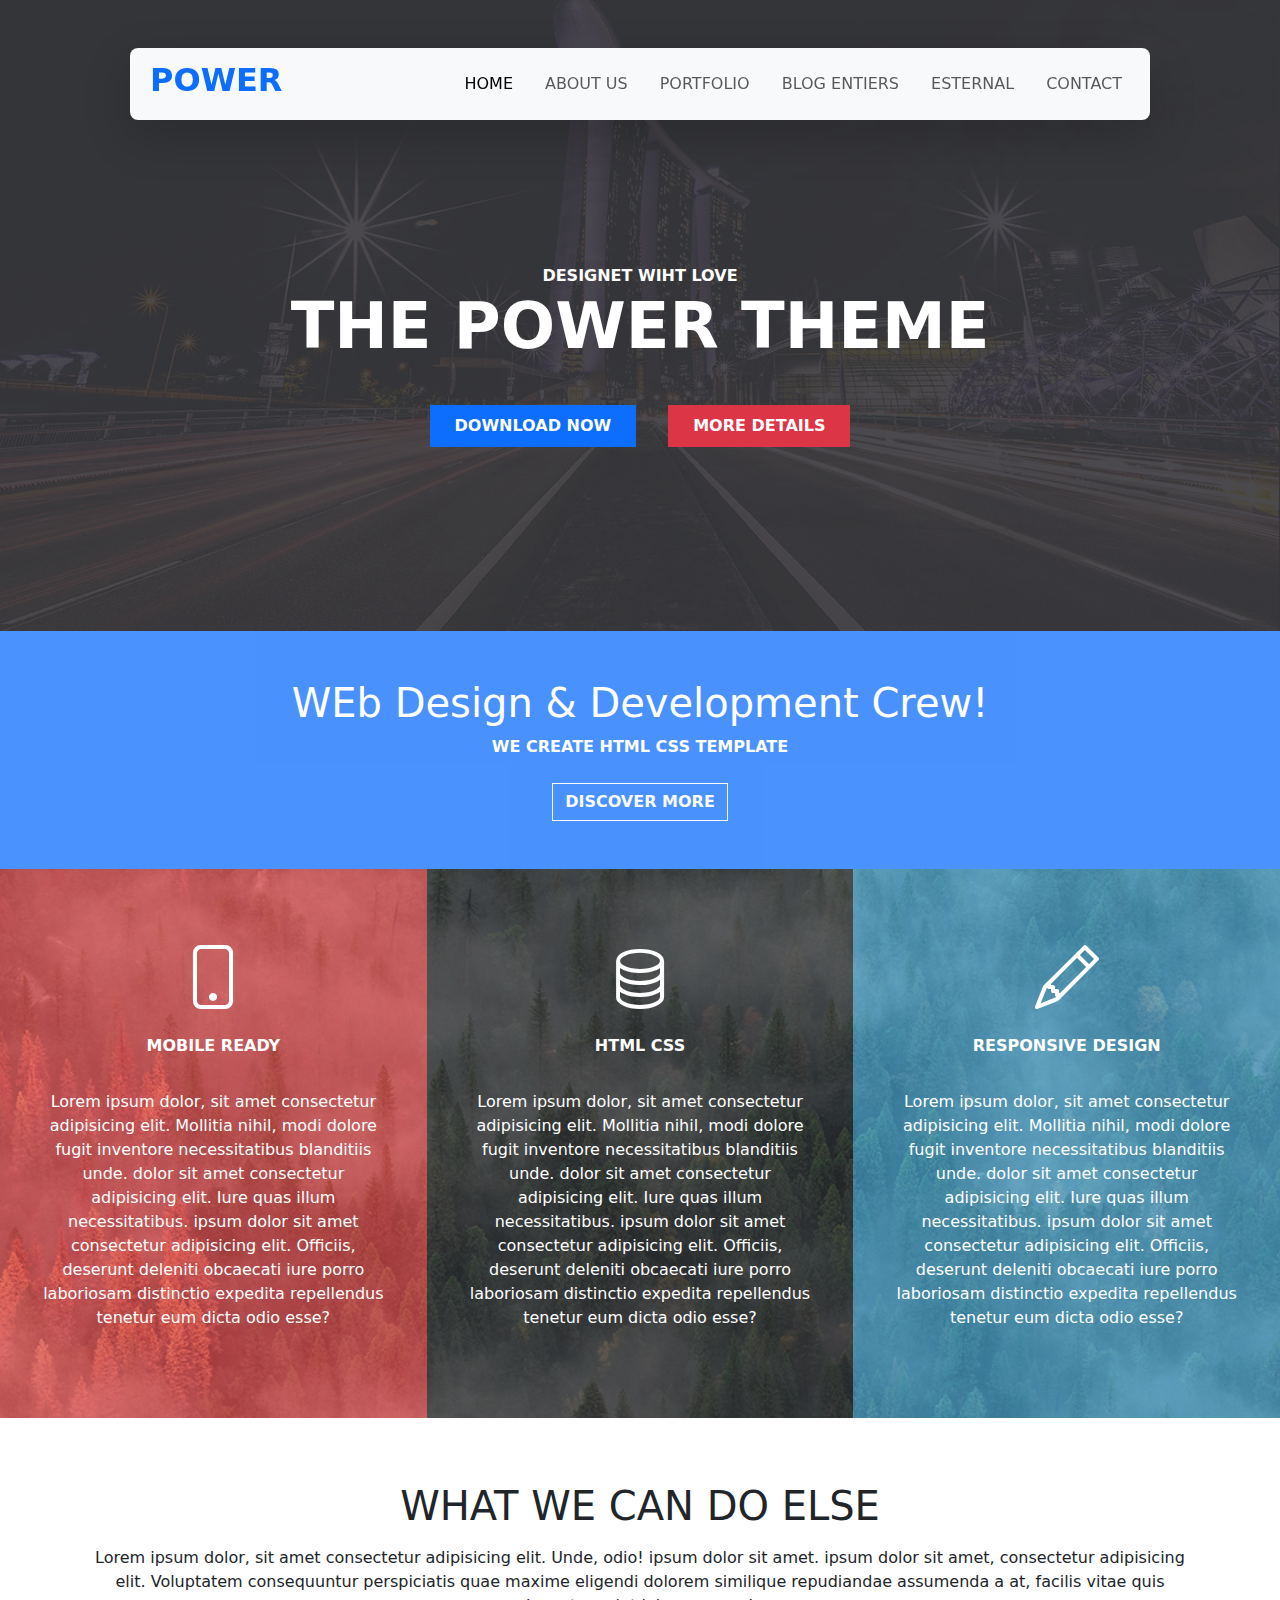
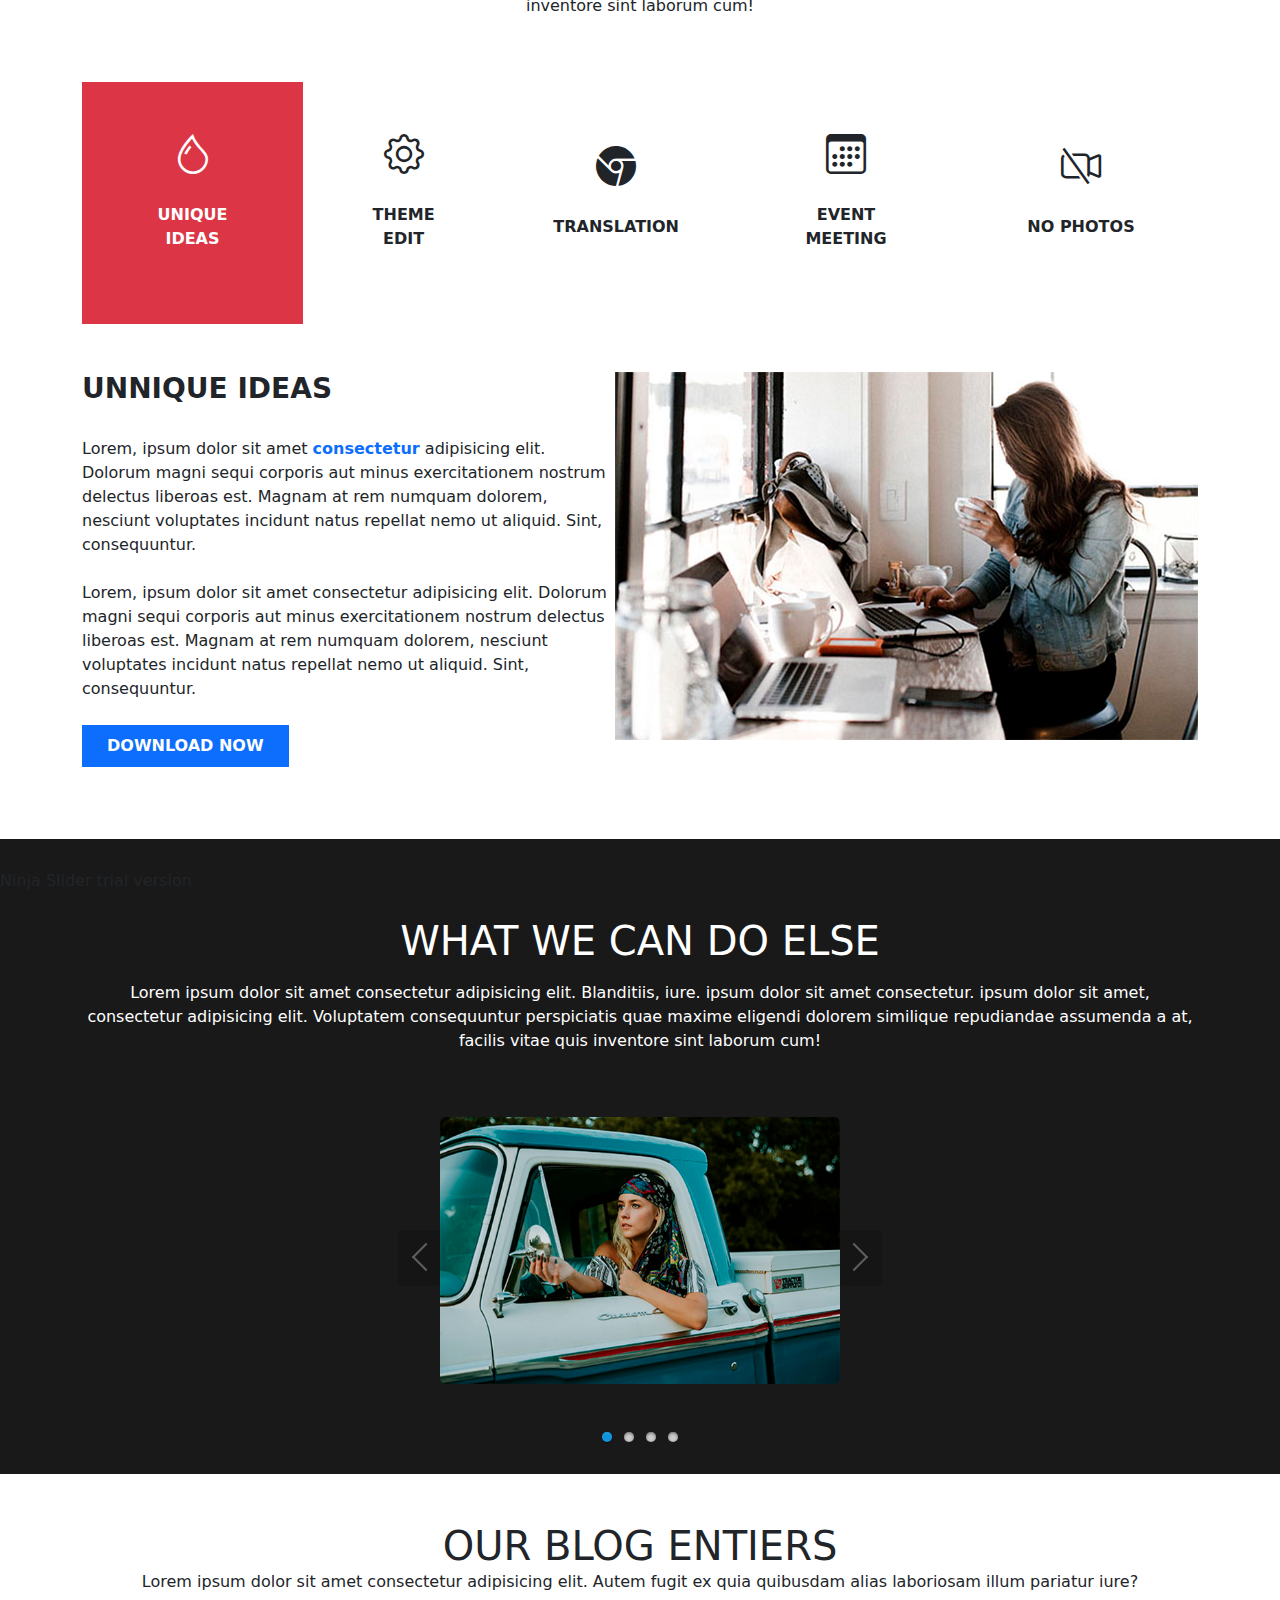
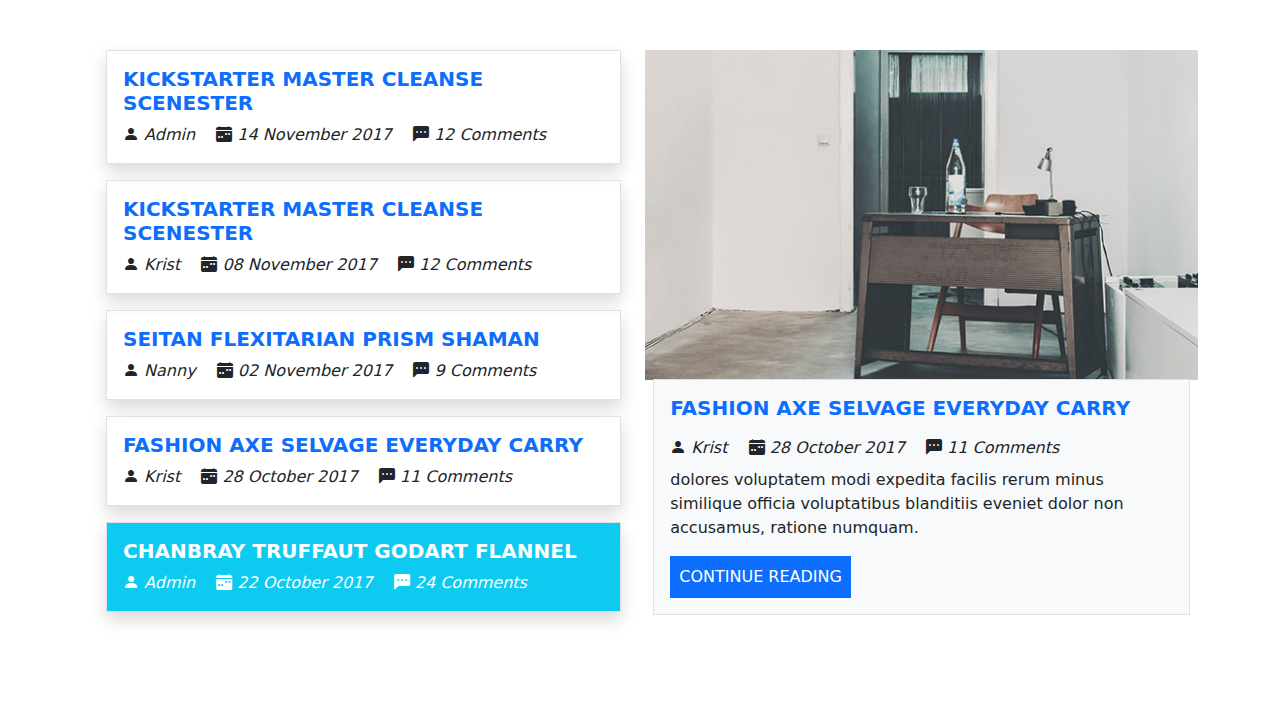
<file: blog_entiers/godart_flanel.html>
<!DOCTYPE html>
<html lang="en">

<head>
    <meta charset="UTF-8">
    <meta name="viewport" content="width=device-width, initial-scale=1.0">
    <link rel="stylesheet" href="../css/bootstrap.min.css">
    <link rel="stylesheet" href="../css/icons/bootstrap-icons.css">
    <link rel="stylesheet" href="../css/style.css">
    <link rel="stylesheet" href="../css/aos.css">
    <link rel="stylesheet" href="../css/ninja-slider.css">
    <title>AS2</title>
</head>

<body class="overflow-auto">
        <!-- Sector 1 -->
    <div class="bg-image1">
        <div class="bg-shadow-dark">
            <div class="py-5 container-sm">
                <nav class="navbar sticky-lg-top shadow-lg navbar-expand-lg rounded-3 bg-body-tertiary mx-5 py-0">
                    <div class="container-fluid">
                        <a class="navbar-brand p-2" href="#">
                            <div class="fw-bold text-primary h2">POWER</div>
                        </a>
                        <button class="navbar-toggler" type="button" data-bs-toggle="collapse"
                            data-bs-target="#navbarText" aria-controls="navbarText" aria-expanded="false"
                            aria-label="Toggle navigation">
                            <span class="navbar-toggler-icon"></span>
                        </button>
                        <form class="d-flex" role="doc-index">
                            <div class="collapse navbar-collapse " id="navbarText">
                                <ul class="navbar-nav me-auto ">
                                    <li class="nav-item hover">
                                        <a class="nav-link py-4 px-3  active" aria-current="page" href="#">HOME</a>
                                    </li>
                                    <li class="nav-item hover">
                                        <a class="nav-link py-4 px-3 " href="#">ABOUT US</a>
                                    </li>
                                    <li class="nav-item hover">
                                        <a class="nav-link py-4 px-3 " href="#">PORTFOLIO</a>
                                    </li>
                                    <li class="nav-item hover">
                                        <a href="#blogent" class="nav-link py-4 px-3 " href="#">BLOG ENTIERS</a>
                                    </li>
                                    <li class="nav-item hover">
                                        <a class="nav-link py-4 px-3 " href="#">ESTERNAL</a>
                                    </li>
                                    <li class="nav-item hover">
                                        <a class="nav-link py-4 px-3 " href="#">CONTACT</a>
                                    </li>
                                </ul>
                            </div>
                        </form>
                    </div>
                </nav>
                <div class="py-5">
                    <div class="py-5">
                        <div class="text-center text-white">
                            <div class="fw-bold pt-5">DESIGNET WIHT LOVE</div>
                            <div class="display-3 fw-semibold">THE POWER THEME</div>
                        </div>
                        <div class="d-lg-flex d-sm-block text-center opacit-75 justify-content-center py-4">
                            <div class="p-3"><a href="#" class="btn btn-primary rounded-0 py-2 px-4 fw-semibold">DOWNLOAD NOW</a></div>
                            <div class="p-3"><a href="#" class="btn btn-danger rounded-0 py-2 px-4 fw-semibold">MORE DETAILS</a>
                            </div>
                        </div>
                    </div>
                </div>
            </div>
        </div>
    </div>

    <!-- Sector 2 -->
    <div class="bg-primary opacity-75">
        <div class="container-xl">
            <div class="py-5 text-center text-white">
                <div class="display-6">WEb Design & Development Crew!</div>
                <div class="py-2 pb-4 fw-bold">WE CREATE HTML CSS TEMPLATE</div>
                <a class="btn fw-semibold btn-outline-light rounded-0">DISCOVER MORE</a>
            </div>
        </div>
    </div>

    <!-- Sector 3 -->
    <div class="bg-image2">
        <ul class="d-sm-flex -none list-unstyled justify-content-center">
            <li> <!-- 1/3 -->
                <div class="col">
                    <div class="bg-shadow-danger py-5">
                        <div class="p-lg-4 text-center text-white p-5">
                            <div><i class="display-3 bi-phone"></i></div>
                            <div class="py-3 fw-bold">MOBILE READY</div>
                            <div class="p-3">Lorem ipsum dolor, sit amet consectetur adipisicing elit. Mollitia nihil, modi dolore fugit inventore necessitatibus blanditiis unde. dolor sit amet consectetur adipisicing elit. Iure quas illum necessitatibus. ipsum dolor sit amet consectetur adipisicing elit. Officiis, deserunt deleniti obcaecati iure porro laboriosam distinctio expedita repellendus tenetur eum dicta odio esse?</div>
                        </div>
                    </div>
                </div>
            </li>
            <li> <!-- 2/3 -->
                <div class="col">
                    <div class="bg-shadow-dark py-5">
                        <div class="p-lg-4 text-center text-white p-5">
                            <div><i class="display-3 bi-database"></i></div>
                            <div class="py-3 fw-bold">HTML CSS</div>
                            <div class="p-3">Lorem ipsum dolor, sit amet consectetur adipisicing elit. Mollitia nihil, modi dolore fugit inventore necessitatibus blanditiis unde. dolor sit amet consectetur adipisicing elit. Iure quas illum necessitatibus. ipsum dolor sit amet consectetur adipisicing elit. Officiis, deserunt deleniti obcaecati iure porro laboriosam distinctio expedita repellendus tenetur eum dicta odio esse?</div>
                        </div>
                    </div>
                </div>
            </li>
            <li> <!-- 3/3 -->
                <div class="col">
                    <div class="bg-shadow-info py-5">
                        <div class="p-lg-4 text-center text-white p-5">
                            <div><i class="display-3 bi-pencil"></i></div>
                            <div class="py-3 fw-bold">RESPONSIVE DESIGN</div>
                            <div class="p-3">Lorem ipsum dolor, sit amet consectetur adipisicing elit. Mollitia nihil, modi dolore fugit inventore necessitatibus blanditiis unde. dolor sit amet consectetur adipisicing elit. Iure quas illum necessitatibus. ipsum dolor sit amet consectetur adipisicing elit. Officiis, deserunt deleniti obcaecati iure porro laboriosam distinctio expedita repellendus tenetur eum dicta odio esse?</div>
                        </div>
                    </div>
                </div>
            </li>
        </ul>
    </div>

    <!-- Section 4 -->
    
    <div class="container-xl py-5 justify-content-between align-items-center">   
        <!-- 1/2 -->           
        <div class="text-center">
            <div class="display-6">WHAT WE CAN DO ELSE</div>
            <div class="py-3">Lorem ipsum dolor, sit amet consectetur adipisicing elit. Unde, odio! ipsum dolor sit amet. ipsum dolor sit amet, consectetur adipisicing elit. Voluptatem consequuntur perspiciatis quae maxime eligendi dolorem similique repudiandae assumenda a at, facilis vitae quis inventore sint laborum cum!</div>
        </div>
        <div class="d-lg-flex d-sm-block justify-content-between text-center align-items-center pt-5">
            <button class="btn hover rounded-0 bg-danger text-white text-center py-5 px-5">
                <i class="display-6 bi-droplet"></i>
                <div class="py-4 fw-bold">UNIQUE IDEAS</div>
            </button>
            <button class="btn hover rounded-0 text-center py-5 px-5">
                <i class="display-6 bi-gear"></i>
                <div class="py-4 fw-bold">THEME EDIT</div>
            </button>
            <button class="btn hover rounded-0 text-center py-5 px-5">
                <i class="display-6 bi-browser-chrome"></i>
                <div class="py-4 fw-bold">TRANSLATION</div>
            </button>
            <button class="btn hover rounded-0 text-center py-5 px-5">
                <i class="display-6 bi-calendar3"></i>
                <div class="py-4 fw-bold">EVENT MEETING</div>
            </button>
            <button class="btn hover rounded-0 text-center py-5 px-5">
                <div class="px-5"><i class="display-6 bi-camera-video-off"></i></div>
                <div class="py-4 fw-bold">NO PHOTOS</div>
            </button>
        </div>
        <!-- 2/2 -->
        <div class="d-xl-flex d-sm-block pt-5">
            <div class="col">
                <div class="h3 fw-bold">UNNIQUE IDEAS</div>
                <div class="py-4">Lorem, ipsum dolor sit amet <span class="fw-bold text-primary">consectetur</span> adipisicing elit. Dolorum magni sequi corporis aut minus exercitationem nostrum delectus liberoas est. Magnam at rem numquam dolorem, nesciunt voluptates incidunt natus repellat nemo ut aliquid. Sint, consequuntur.</div>
                <div class="">Lorem, ipsum dolor sit amet consectetur adipisicing elit. Dolorum magni sequi corporis aut minus exercitationem nostrum delectus liberoas est. Magnam at rem numquam dolorem, nesciunt voluptates incidunt natus repellat nemo ut aliquid. Sint, consequuntur.</div>
                <div class="py-4"><a href="#" class="btn btn-primary rounded-0 py-2 px-4 fw-semibold">DOWNLOAD NOW</a></div>
            </div>
            <div class=""><img src="../img/right-side-image_1.jpg" class="img-fluid" alt=""></div>
        </div>
    </div>

    <!-- Slider s5 -->
    <div id='ninja-slider'>
        <div class="container-xl">
            <div class="text-center text-white pt-4 pb-5">
                <div class="display-6">WHAT WE CAN DO ELSE</div>
                <div class="py-3">Lorem ipsum dolor sit amet consectetur adipisicing elit. Blanditiis, iure. ipsum dolor sit amet consectetur. ipsum dolor sit amet, consectetur adipisicing elit. Voluptatem consequuntur perspiciatis quae maxime eligendi dolorem similique repudiandae assumenda a at, facilis vitae quis inventore sint laborum cum!</div>
            </div>
            <div class="slider-inner">
                <ul>
                    <li><img class="ns-img img-fluid" src="../img/right-side-image_2.jpg" data-fs-image="../img/right-side-image_2.jpg"></li>
                    <li><img class="ns-img img-fluid" src="../img/right-side-image_3.jpg" data-fs-image="../img/right-side-image_3.jpg"></li>
                    <li><img class="ns-img img-fluid" src="../img/right-side-image_4.jpg" data-fs-image="../img/right-side-image_4.jpg"></li>
                    <li><img class="ns-img img-fluid" src="../img/right-side-image_5.jpg" data-fs-image="../img/right-side-image_5.jpg"></li>
                </ul>
                <div class="fs-icon" title="Expand/Close"></div>
            </div>
        </div>
    </div>
    
    <!-- Section 6 -->
    <div id="blogent" class="container-xl py-5">
        <div class="text-center">
            <div class="display-6">OUR BLOG ENTIERS</div>
            <div>Lorem ipsum dolor sit amet consectetur adipisicing elit. Autem fugit ex quia quibusdam alias laboriosam illum pariatur iure?</div>
        </div>
        <div class="d-lg-flex d-sm-block py-5">
            <div class="px-4">
                <div class="py-2">
                    <div class="border shadow p-3">
                        <div class="fw-bold h5"><a href="../index.html#blogent">KICKSTARTER MASTER CLEANSE SCENESTER</a></div>
                        <div><span><i class="bi-person-fill"> Admin</i></span> <span class="px-3"><i class="bi-calendar-week-fill"> 14 November 2017</i></span> <span><i class="bi-chat-left-dots-fill"> 12 Comments</i></span></div>
                    </div>
                </div>
                <div class="py-2">
                    <div class="border shadow p-3">
                        <div class="fw-bold h5"><a href="kickstart.html#blogent">KICKSTARTER MASTER CLEANSE SCENESTER</a></div>
                        <div><span><i class="bi-person-fill"> Krist</i></span> <span class="px-3"><i class="bi-calendar-week-fill"> 08 November 2017</i></span> <span><i class="bi-chat-left-dots-fill"> 12 Comments</i></span></div>
                    </div>
                </div>
                <div class="py-2">
                    <div class="border shadow p-3">
                        <div class="fw-bold h5"><a href="seitan.html#blogent">SEITAN FLEXITARIAN PRISM SHAMAN</a></div>
                        <div><span><i class="bi-person-fill"> Nanny</i></span> <span class="px-3"><i class="bi-calendar-week-fill"> 02 November 2017</i></span> <span><i class="bi-chat-left-dots-fill"> 9 Comments</i></span></div>
                    </div>
                </div>
                <div class="py-2">
                    <div class="border shadow p-3">
                        <div class="fw-bold h5"><a href="fashion_axe.html#blogent">FASHION AXE SELVAGE EVERYDAY CARRY</a></div>
                        <div><span><i class="bi-person-fill"> Krist</i></span> <span class="px-3"><i class="bi-calendar-week-fill"> 28 October 2017</i></span> <span><i class="bi-chat-left-dots-fill"> 11 Comments</i></span></div>
                    </div>
                </div>
                <div class="py-2">
                    <div class="border shadow bg-info text-white p-3">
                        <div class="fw-bold h5">CHANBRAY TRUFFAUT GODART FLANNEL</div>
                        <div><span><i class="bi-person-fill"> Admin</i></span> <span class="px-3"><i class="bi-calendar-week-fill"> 22 October 2017</i></span> <span><i class="bi-chat-left-dots-fill"> 24 Comments</i></span></div>
                    </div>
                </div>
            </div>
            <div class="position-relative pt-2">
                <img  src="../img/blog-post-5.jpg" class="img-fluid">
                <div class="position-absolute top-50 translate-middle-">
                    <div class="border p-3 bg-light mx-2 mt-5">
                        <div class="fw-bold h5"><a href="fashion_axe.html#blogent">FASHION AXE SELVAGE EVERYDAY CARRY</a></div>
                        <div class="py-2"><span><i class="bi-person-fill"> Krist</i></span> <span class="px-3"><i class="bi-calendar-week-fill"> 28 October 2017</i></span> <span><i class="bi-chat-left-dots-fill"> 11 Comments</i></span></div>
                        <div class="pb-3"> dolores voluptatem modi expedita facilis rerum minus similique officia voluptatibus blanditiis eveniet dolor non accusamus, ratione numquam.</div>
                        <a href="#" class="btn rounded-0 p-2 btn-primary">CONTINUE READING</a>
                    </div>
                </div>
            </div>
        </div>
    </div>

    <script src="../js/aos.js"></script>
    <script src="../js/ninja-slider.js"></script>
    <script src="../js/bootstrap.bundle.min.js"></script>
</body>

</html>
</file>
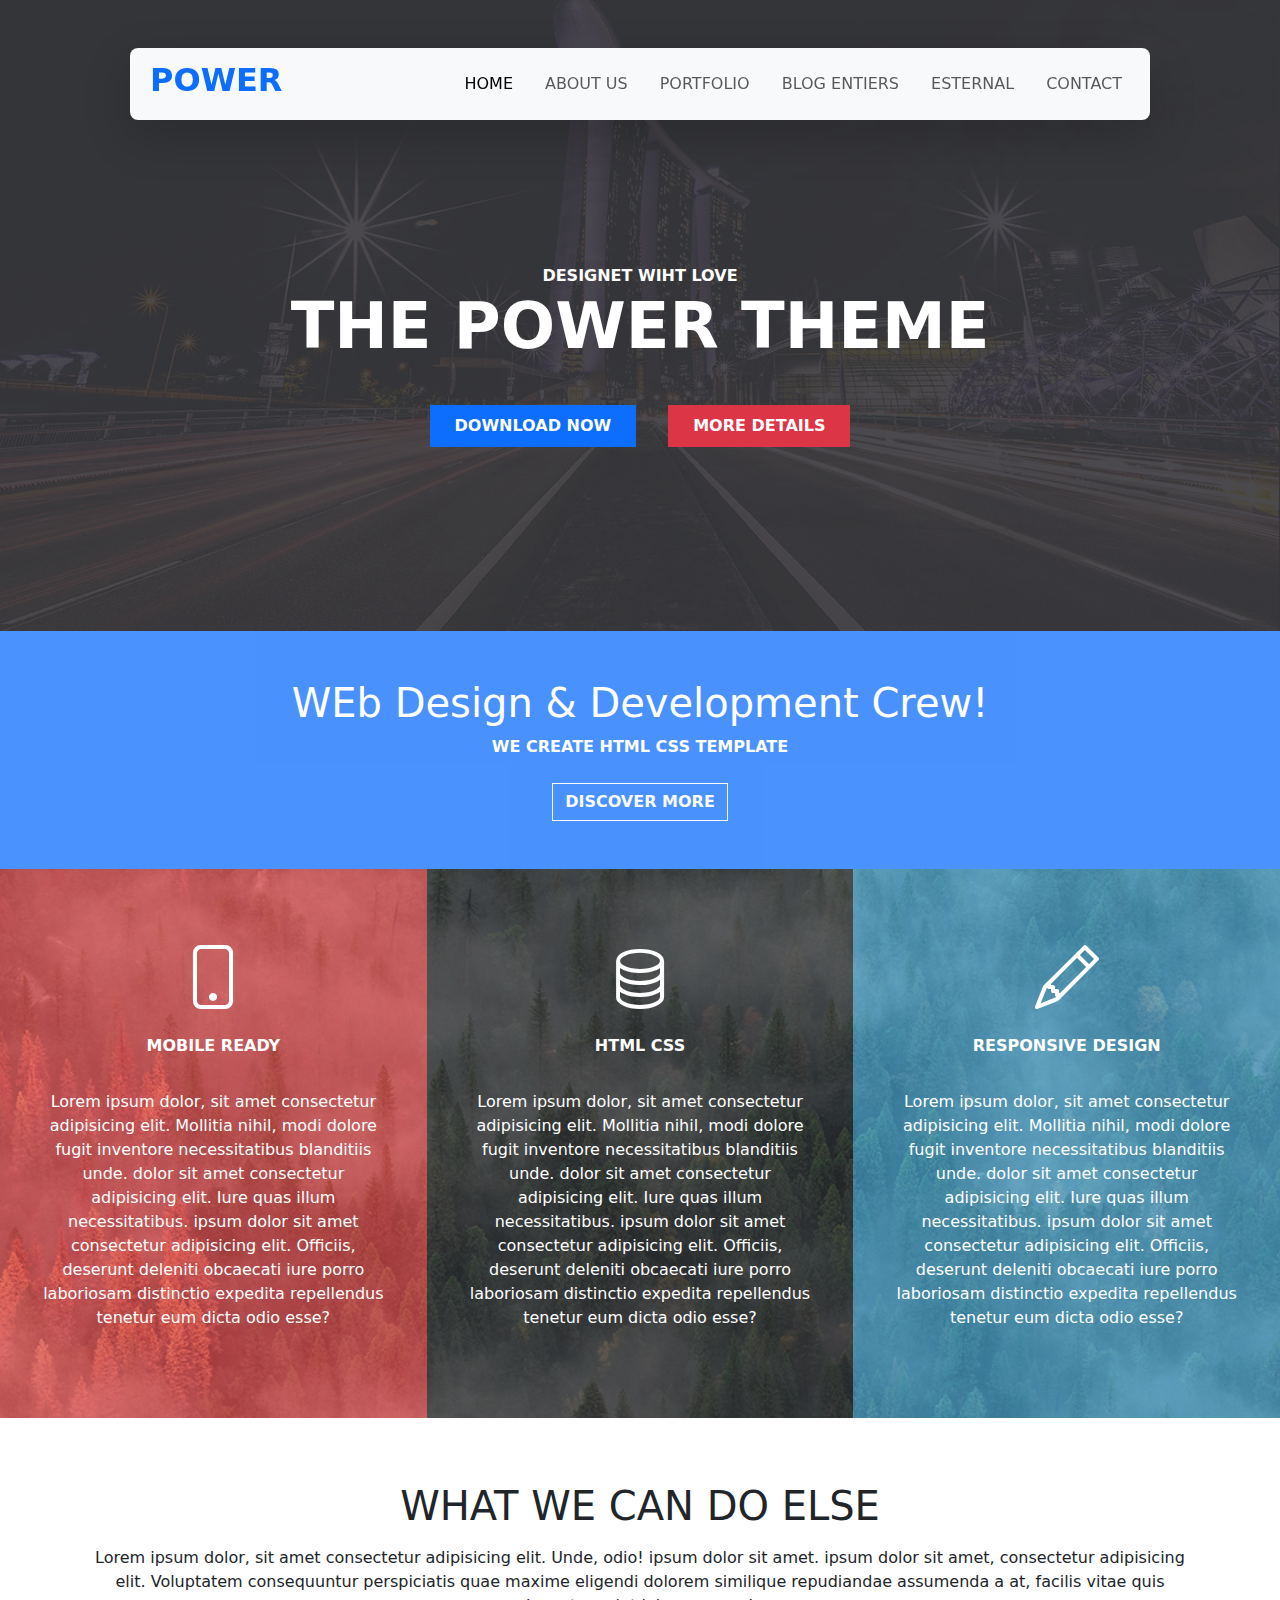
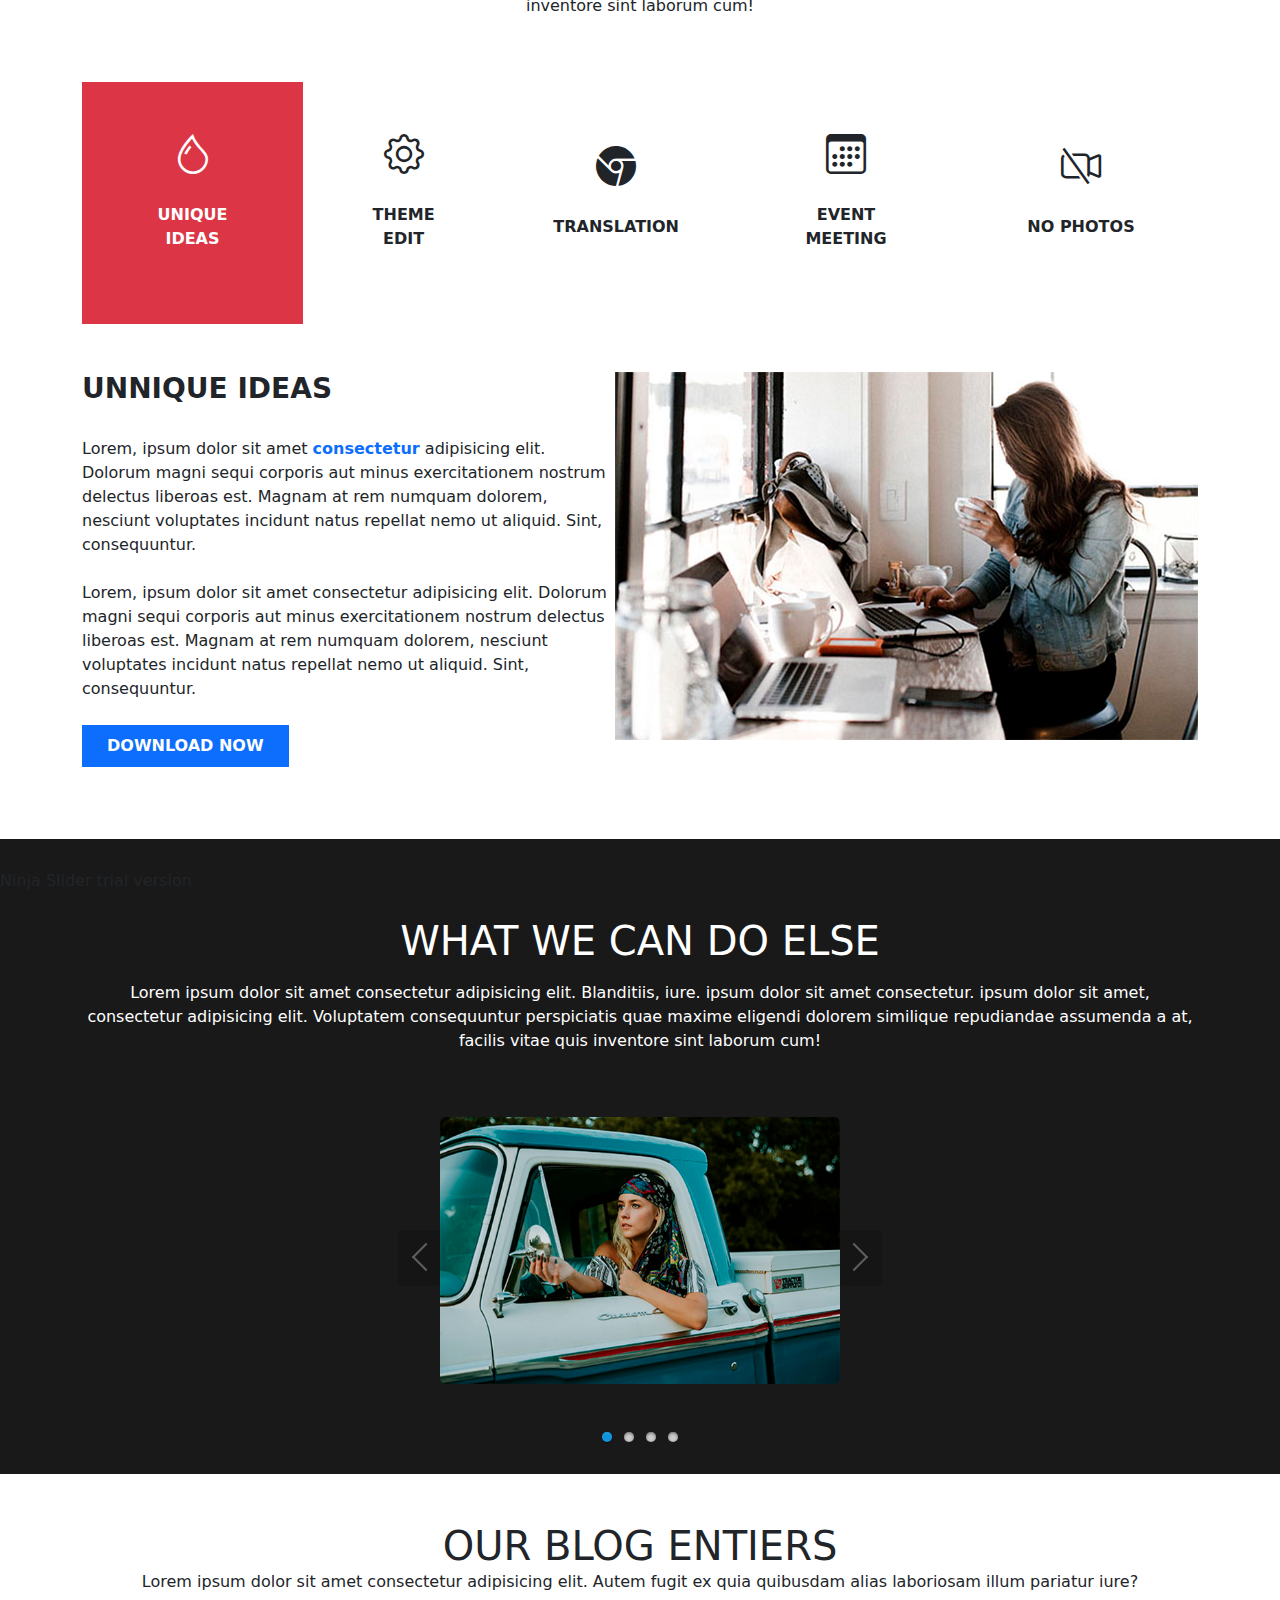
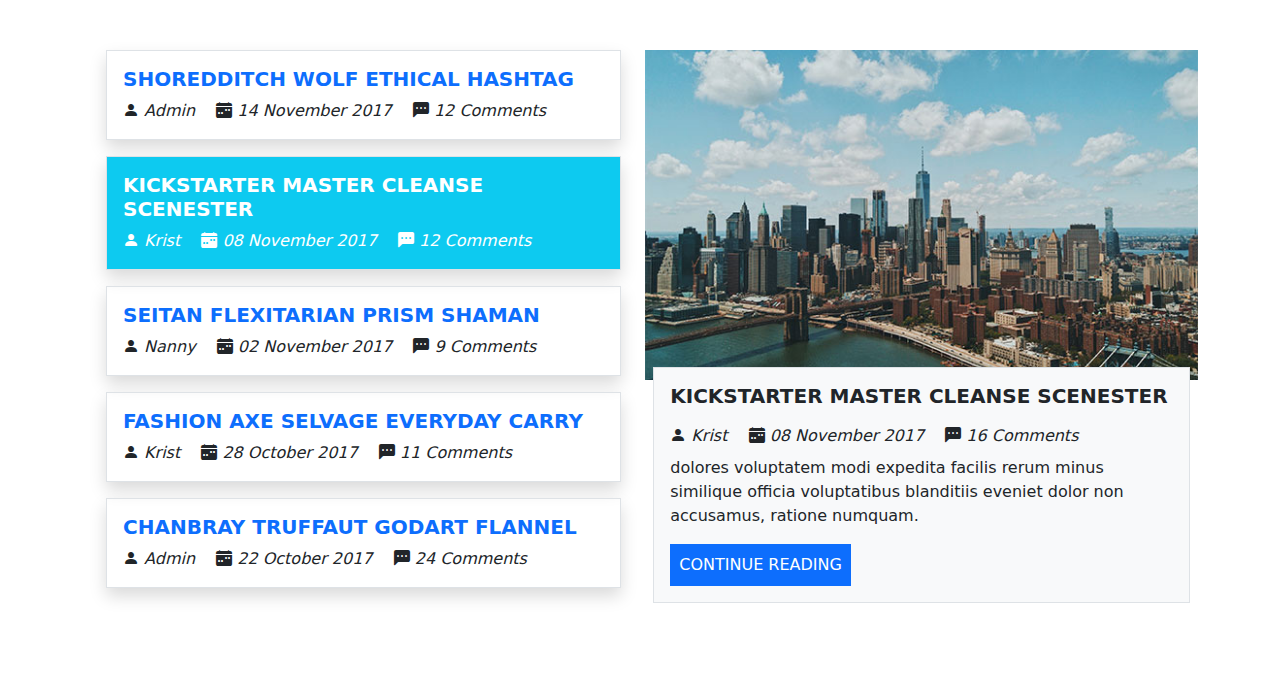
<file: blog_entiers/kickstart.html>
<!DOCTYPE html>
<html lang="en">

<head>
    <meta charset="UTF-8">
    <meta name="viewport" content="width=device-width, initial-scale=1.0">
    <link rel="stylesheet" href="../css/bootstrap.min.css">
    <link rel="stylesheet" href="../css/icons/bootstrap-icons.css">
    <link rel="stylesheet" href="../css/style.css">
    <link rel="stylesheet" href="../css/aos.css">
    <link rel="stylesheet" href="../css/ninja-slider.css">
    <title>AS2</title>
</head>

<body class="overflow-auto">
        <!-- Sector 1 -->
    <div class="bg-image1">
        <div class="bg-shadow-dark">
            <div class="py-5 container-sm">
                <nav class="navbar sticky-lg-top shadow-lg navbar-expand-lg rounded-3 bg-body-tertiary mx-5 py-0">
                    <div class="container-fluid">
                        <a class="navbar-brand p-2" href="#">
                            <div class="fw-bold text-primary h2">POWER</div>
                        </a>
                        <button class="navbar-toggler" type="button" data-bs-toggle="collapse"
                            data-bs-target="#navbarText" aria-controls="navbarText" aria-expanded="false"
                            aria-label="Toggle navigation">
                            <span class="navbar-toggler-icon"></span>
                        </button>
                        <form class="d-flex" role="doc-index">
                            <div class="collapse navbar-collapse " id="navbarText">
                                <ul class="navbar-nav me-auto ">
                                    <li class="nav-item hover">
                                        <a class="nav-link py-4 px-3  active" aria-current="page" href="#">HOME</a>
                                    </li>
                                    <li class="nav-item hover">
                                        <a class="nav-link py-4 px-3 " href="#">ABOUT US</a>
                                    </li>
                                    <li class="nav-item hover">
                                        <a class="nav-link py-4 px-3 " href="#">PORTFOLIO</a>
                                    </li>
                                    <li class="nav-item hover">
                                        <a href="#blogent" class="nav-link py-4 px-3 " href="#">BLOG ENTIERS</a>
                                    </li>
                                    <li class="nav-item hover">
                                        <a class="nav-link py-4 px-3 " href="#">ESTERNAL</a>
                                    </li>
                                    <li class="nav-item hover">
                                        <a class="nav-link py-4 px-3 " href="#">CONTACT</a>
                                    </li>
                                </ul>
                            </div>
                        </form>
                    </div>
                </nav>
                <div class="py-5">
                    <div class="py-5">
                        <div class="text-center text-white">
                            <div class="fw-bold pt-5">DESIGNET WIHT LOVE</div>
                            <div class="display-3 fw-semibold">THE POWER THEME</div>
                        </div>
                        <div class="d-lg-flex d-sm-block text-center opacit-75 justify-content-center py-4">
                            <div class="p-3"><a href="#" class="btn btn-primary rounded-0 py-2 px-4 fw-semibold">DOWNLOAD NOW</a></div>
                            <div class="p-3"><a href="#" class="btn btn-danger rounded-0 py-2 px-4 fw-semibold">MORE DETAILS</a>
                            </div>
                        </div>
                    </div>
                </div>
            </div>
        </div>
    </div>

    <!-- Sector 2 -->
    <div class="bg-primary opacity-75">
        <div class="container-xl">
            <div class="py-5 text-center text-white">
                <div class="display-6">WEb Design & Development Crew!</div>
                <div class="py-2 pb-4 fw-bold">WE CREATE HTML CSS TEMPLATE</div>
                <a class="btn fw-semibold btn-outline-light rounded-0">DISCOVER MORE</a>
            </div>
        </div>
    </div>

    <!-- Sector 3 -->
    <div class="bg-image2">
        <ul class="d-sm-flex -none list-unstyled justify-content-center">
            <li> <!-- 1/3 -->
                <div class="col">
                    <div class="bg-shadow-danger py-5">
                        <div class="p-lg-4 text-center text-white p-5">
                            <div><i class="display-3 bi-phone"></i></div>
                            <div class="py-3 fw-bold">MOBILE READY</div>
                            <div class="p-3">Lorem ipsum dolor, sit amet consectetur adipisicing elit. Mollitia nihil, modi dolore fugit inventore necessitatibus blanditiis unde. dolor sit amet consectetur adipisicing elit. Iure quas illum necessitatibus. ipsum dolor sit amet consectetur adipisicing elit. Officiis, deserunt deleniti obcaecati iure porro laboriosam distinctio expedita repellendus tenetur eum dicta odio esse?</div>
                        </div>
                    </div>
                </div>
            </li>
            <li> <!-- 2/3 -->
                <div class="col">
                    <div class="bg-shadow-dark py-5">
                        <div class="p-lg-4 text-center text-white p-5">
                            <div><i class="display-3 bi-database"></i></div>
                            <div class="py-3 fw-bold">HTML CSS</div>
                            <div class="p-3">Lorem ipsum dolor, sit amet consectetur adipisicing elit. Mollitia nihil, modi dolore fugit inventore necessitatibus blanditiis unde. dolor sit amet consectetur adipisicing elit. Iure quas illum necessitatibus. ipsum dolor sit amet consectetur adipisicing elit. Officiis, deserunt deleniti obcaecati iure porro laboriosam distinctio expedita repellendus tenetur eum dicta odio esse?</div>
                        </div>
                    </div>
                </div>
            </li>
            <li> <!-- 3/3 -->
                <div class="col">
                    <div class="bg-shadow-info py-5">
                        <div class="p-lg-4 text-center text-white p-5">
                            <div><i class="display-3 bi-pencil"></i></div>
                            <div class="py-3 fw-bold">RESPONSIVE DESIGN</div>
                            <div class="p-3">Lorem ipsum dolor, sit amet consectetur adipisicing elit. Mollitia nihil, modi dolore fugit inventore necessitatibus blanditiis unde. dolor sit amet consectetur adipisicing elit. Iure quas illum necessitatibus. ipsum dolor sit amet consectetur adipisicing elit. Officiis, deserunt deleniti obcaecati iure porro laboriosam distinctio expedita repellendus tenetur eum dicta odio esse?</div>
                        </div>
                    </div>
                </div>
            </li>
        </ul>
    </div>

    <!-- Section 4 -->
    
    <div class="container-xl py-5 justify-content-between align-items-center">   
        <!-- 1/2 -->           
        <div class="text-center">
            <div class="display-6">WHAT WE CAN DO ELSE</div>
            <div class="py-3">Lorem ipsum dolor, sit amet consectetur adipisicing elit. Unde, odio! ipsum dolor sit amet. ipsum dolor sit amet, consectetur adipisicing elit. Voluptatem consequuntur perspiciatis quae maxime eligendi dolorem similique repudiandae assumenda a at, facilis vitae quis inventore sint laborum cum!</div>
        </div>
        <div class="d-lg-flex d-sm-block justify-content-between text-center align-items-center pt-5">
            <button class="btn hover rounded-0 bg-danger text-white text-center py-5 px-5">
                <i class="display-6 bi-droplet"></i>
                <div class="py-4 fw-bold">UNIQUE IDEAS</div>
            </button>
            <button class="btn hover rounded-0 text-center py-5 px-5">
                <i class="display-6 bi-gear"></i>
                <div class="py-4 fw-bold">THEME EDIT</div>
            </button>
            <button class="btn hover rounded-0 text-center py-5 px-5">
                <i class="display-6 bi-browser-chrome"></i>
                <div class="py-4 fw-bold">TRANSLATION</div>
            </button>
            <button class="btn hover rounded-0 text-center py-5 px-5">
                <i class="display-6 bi-calendar3"></i>
                <div class="py-4 fw-bold">EVENT MEETING</div>
            </button>
            <button class="btn hover rounded-0 text-center py-5 px-5">
                <div class="px-5"><i class="display-6 bi-camera-video-off"></i></div>
                <div class="py-4 fw-bold">NO PHOTOS</div>
            </button>
        </div>
        <!-- 2/2 -->
        <div class="d-xl-flex d-sm-block pt-5">
            <div class="col">
                <div class="h3 fw-bold">UNNIQUE IDEAS</div>
                <div class="py-4">Lorem, ipsum dolor sit amet <span class="fw-bold text-primary">consectetur</span> adipisicing elit. Dolorum magni sequi corporis aut minus exercitationem nostrum delectus liberoas est. Magnam at rem numquam dolorem, nesciunt voluptates incidunt natus repellat nemo ut aliquid. Sint, consequuntur.</div>
                <div class="">Lorem, ipsum dolor sit amet consectetur adipisicing elit. Dolorum magni sequi corporis aut minus exercitationem nostrum delectus liberoas est. Magnam at rem numquam dolorem, nesciunt voluptates incidunt natus repellat nemo ut aliquid. Sint, consequuntur.</div>
                <div class="py-4"><a href="#" class="btn btn-primary rounded-0 py-2 px-4 fw-semibold">DOWNLOAD NOW</a></div>
            </div>
            <div class=""><img src="../img/right-side-image_1.jpg" class="img-fluid" alt=""></div>
        </div>
    </div>

    <!-- Slider s5 -->
    <div id='ninja-slider'>
        <div class="container-xl">
            <div class="text-center text-white pt-4 pb-5">
                <div class="display-6">WHAT WE CAN DO ELSE</div>
                <div class="py-3">Lorem ipsum dolor sit amet consectetur adipisicing elit. Blanditiis, iure. ipsum dolor sit amet consectetur. ipsum dolor sit amet, consectetur adipisicing elit. Voluptatem consequuntur perspiciatis quae maxime eligendi dolorem similique repudiandae assumenda a at, facilis vitae quis inventore sint laborum cum!</div>
            </div>
            <div class="slider-inner">
                <ul>
                    <li><img class="ns-img img-fluid" src="../img/right-side-image_2.jpg" data-fs-image="../img/right-side-image_2.jpg"></li>
                    <li><img class="ns-img img-fluid" src="../img/right-side-image_3.jpg" data-fs-image="../img/right-side-image_3.jpg"></li>
                    <li><img class="ns-img img-fluid" src="../img/right-side-image_4.jpg" data-fs-image="../img/right-side-image_4.jpg"></li>
                    <li><img class="ns-img img-fluid" src="../img/right-side-image_5.jpg" data-fs-image="../img/right-side-image_5.jpg"></li>
                </ul>
                <div class="fs-icon" title="Expand/Close"></div>
            </div>
        </div>
    </div>
    
    <!-- Section 6 -->
    <div id="blogent" class="container-xl py-5">
        <div class="text-center">
            <div class="display-6">OUR BLOG ENTIERS</div>
            <div>Lorem ipsum dolor sit amet consectetur adipisicing elit. Autem fugit ex quia quibusdam alias laboriosam illum pariatur iure?</div>
        </div>
        <div class="d-lg-flex d-sm-block py-5">
            <div class="px-4">
                <div class="py-2">
                    <div class="border shadow p-3">
                        <div class="fw-bold h5"><a href="../index.html#blogent">SHOREDDITCH WOLF ETHICAL HASHTAG</a></div>
                        <div><span><i class="bi-person-fill"> Admin</i></span> <span class="px-3"><i class="bi-calendar-week-fill"> 14 November 2017</i></span> <span><i class="bi-chat-left-dots-fill"> 12 Comments</i></span></div>
                    </div>
                </div>
                <div class="py-2">
                    <div class="border shadow bg-info text-white shadow p-3">
                        <div class="fw-bold h5">KICKSTARTER MASTER CLEANSE SCENESTER</div>
                        <div><span><i class="bi-person-fill"> Krist</i></span> <span class="px-3"><i class="bi-calendar-week-fill"> 08 November 2017</i></span> <span><i class="bi-chat-left-dots-fill"> 12 Comments</i></span></div>
                    </div>
                </div>
                <div class="py-2">
                    <div class="border shadow p-3">
                        <div class="fw-bold h5"><a href="../blog_entiers/seitan.html#blogent">SEITAN FLEXITARIAN PRISM SHAMAN</a></div>
                        <div><span><i class="bi-person-fill"> Nanny</i></span> <span class="px-3"><i class="bi-calendar-week-fill"> 02 November 2017</i></span> <span><i class="bi-chat-left-dots-fill"> 9 Comments</i></span></div>
                    </div>
                </div>
                <div class="py-2">
                    <div class="border shadow p-3">
                        <div class="fw-bold h5"><a href="../blog_entiers/fashion_axe.html#blogent">FASHION AXE SELVAGE EVERYDAY CARRY</a></div>
                        <div><span><i class="bi-person-fill"> Krist</i></span> <span class="px-3"><i class="bi-calendar-week-fill"> 28 October 2017</i></span> <span><i class="bi-chat-left-dots-fill"> 11 Comments</i></span></div>
                    </div>
                </div>
                <div class="py-2">
                    <div class="border shadow p-3">
                        <div class="fw-bold h5"><a href="../blog_entiers/godart_flanel.html#blogent">CHANBRAY TRUFFAUT GODART FLANNEL</a></div>
                        <div><span><i class="bi-person-fill"> Admin</i></span> <span class="px-3"><i class="bi-calendar-week-fill"> 22 October 2017</i></span> <span><i class="bi-chat-left-dots-fill"> 24 Comments</i></span></div>
                    </div>
                </div>
            </div>
            <div class="position-relative pt-2">
                <img  src="../img/blog-post-2.jpg" class="img-fluid">
                <div class="position-absolute top-50 translate-middle-">
                    <div class="border p-3 bg-light mx-2 mt-5">
                        <div class="fw-bold h5">KICKSTARTER MASTER CLEANSE SCENESTER</div>
                        <div class="py-2"><span><i class="bi-person-fill"> Krist</i></span> <span class="px-3"><i class="bi-calendar-week-fill"> 08 November 2017</i></span> <span><i class="bi-chat-left-dots-fill"> 16 Comments</i></span></div>
                        <div class="pb-3"> dolores voluptatem modi expedita facilis rerum minus similique officia voluptatibus blanditiis eveniet dolor non accusamus, ratione numquam.</div>
                        <a href="#" class="btn rounded-0 p-2 btn-primary">CONTINUE READING</a>
                    </div>
                </div>
            </div>
        </div>
    </div>

    <script src="../js/aos.js"></script>
    <script src="../js/ninja-slider.js"></script>
    <script src="../js/bootstrap.bundle.min.js"></script>
</body>

</html>
</file>
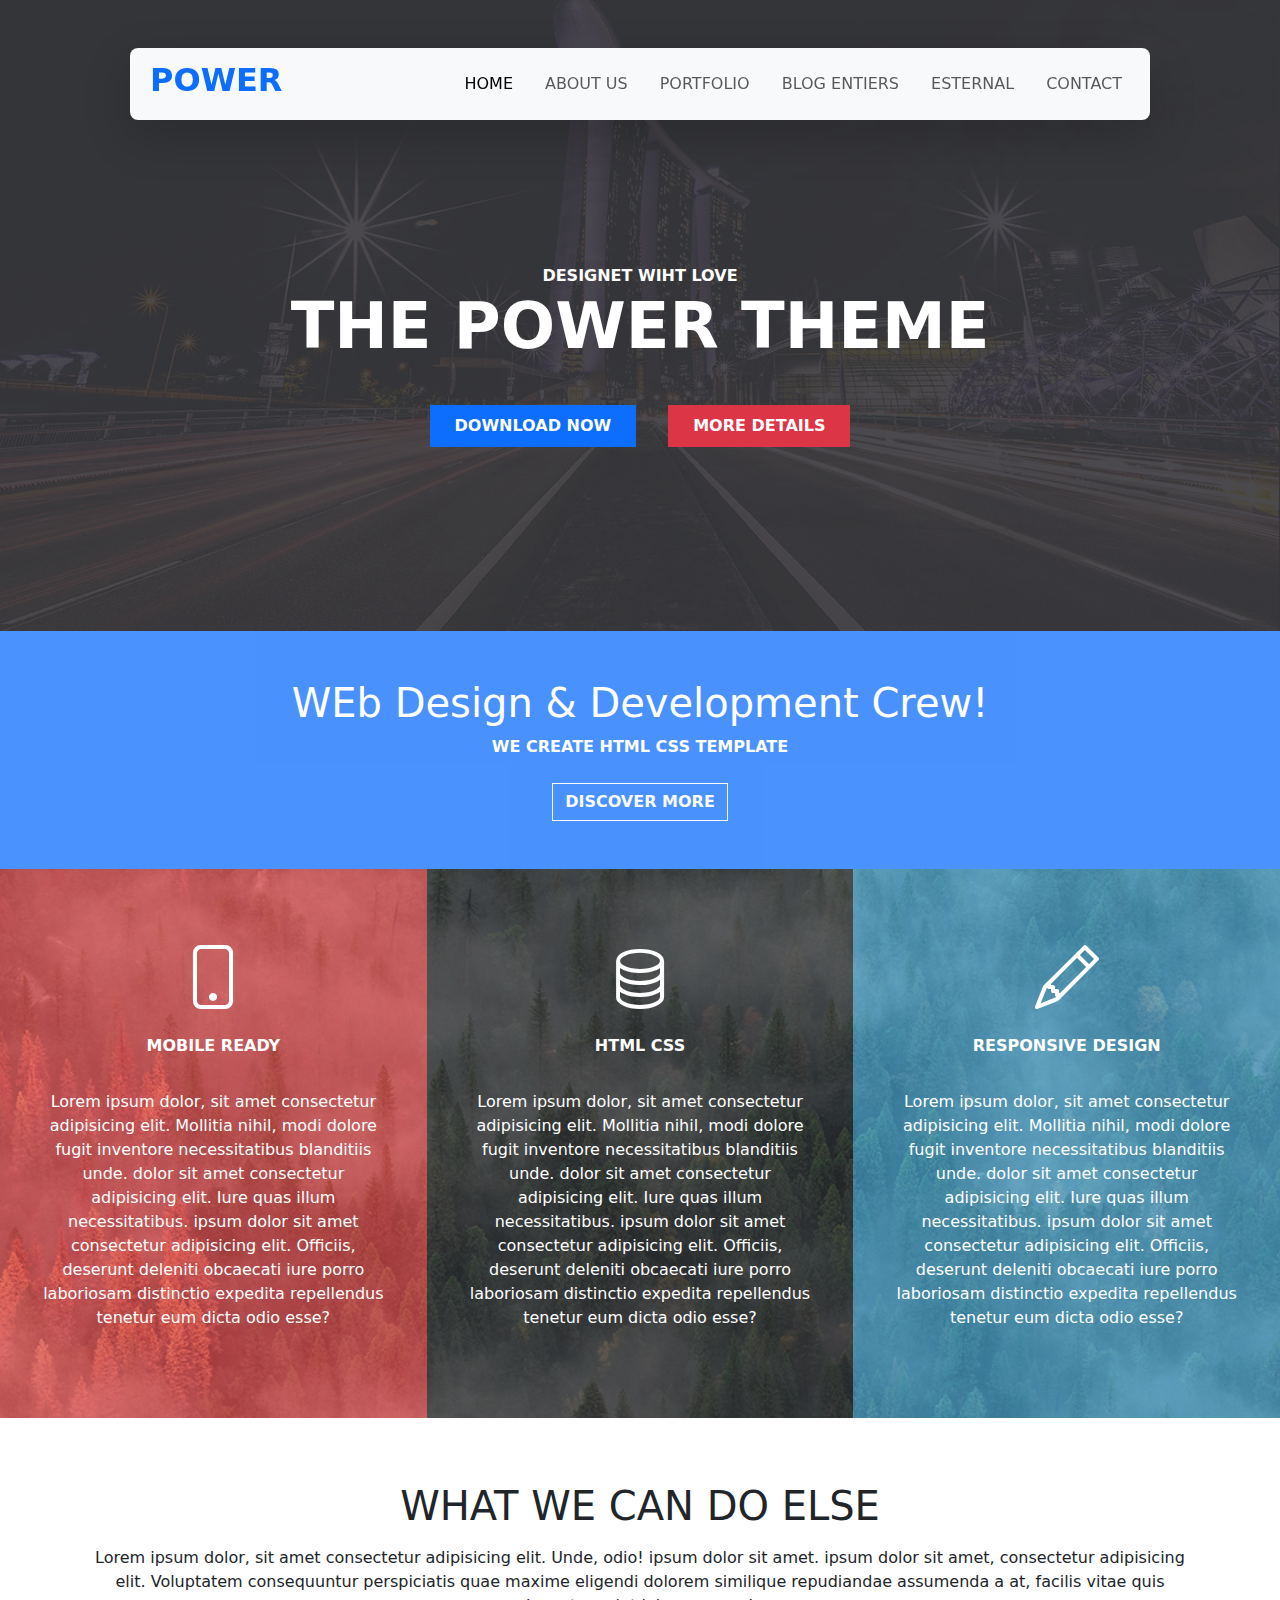
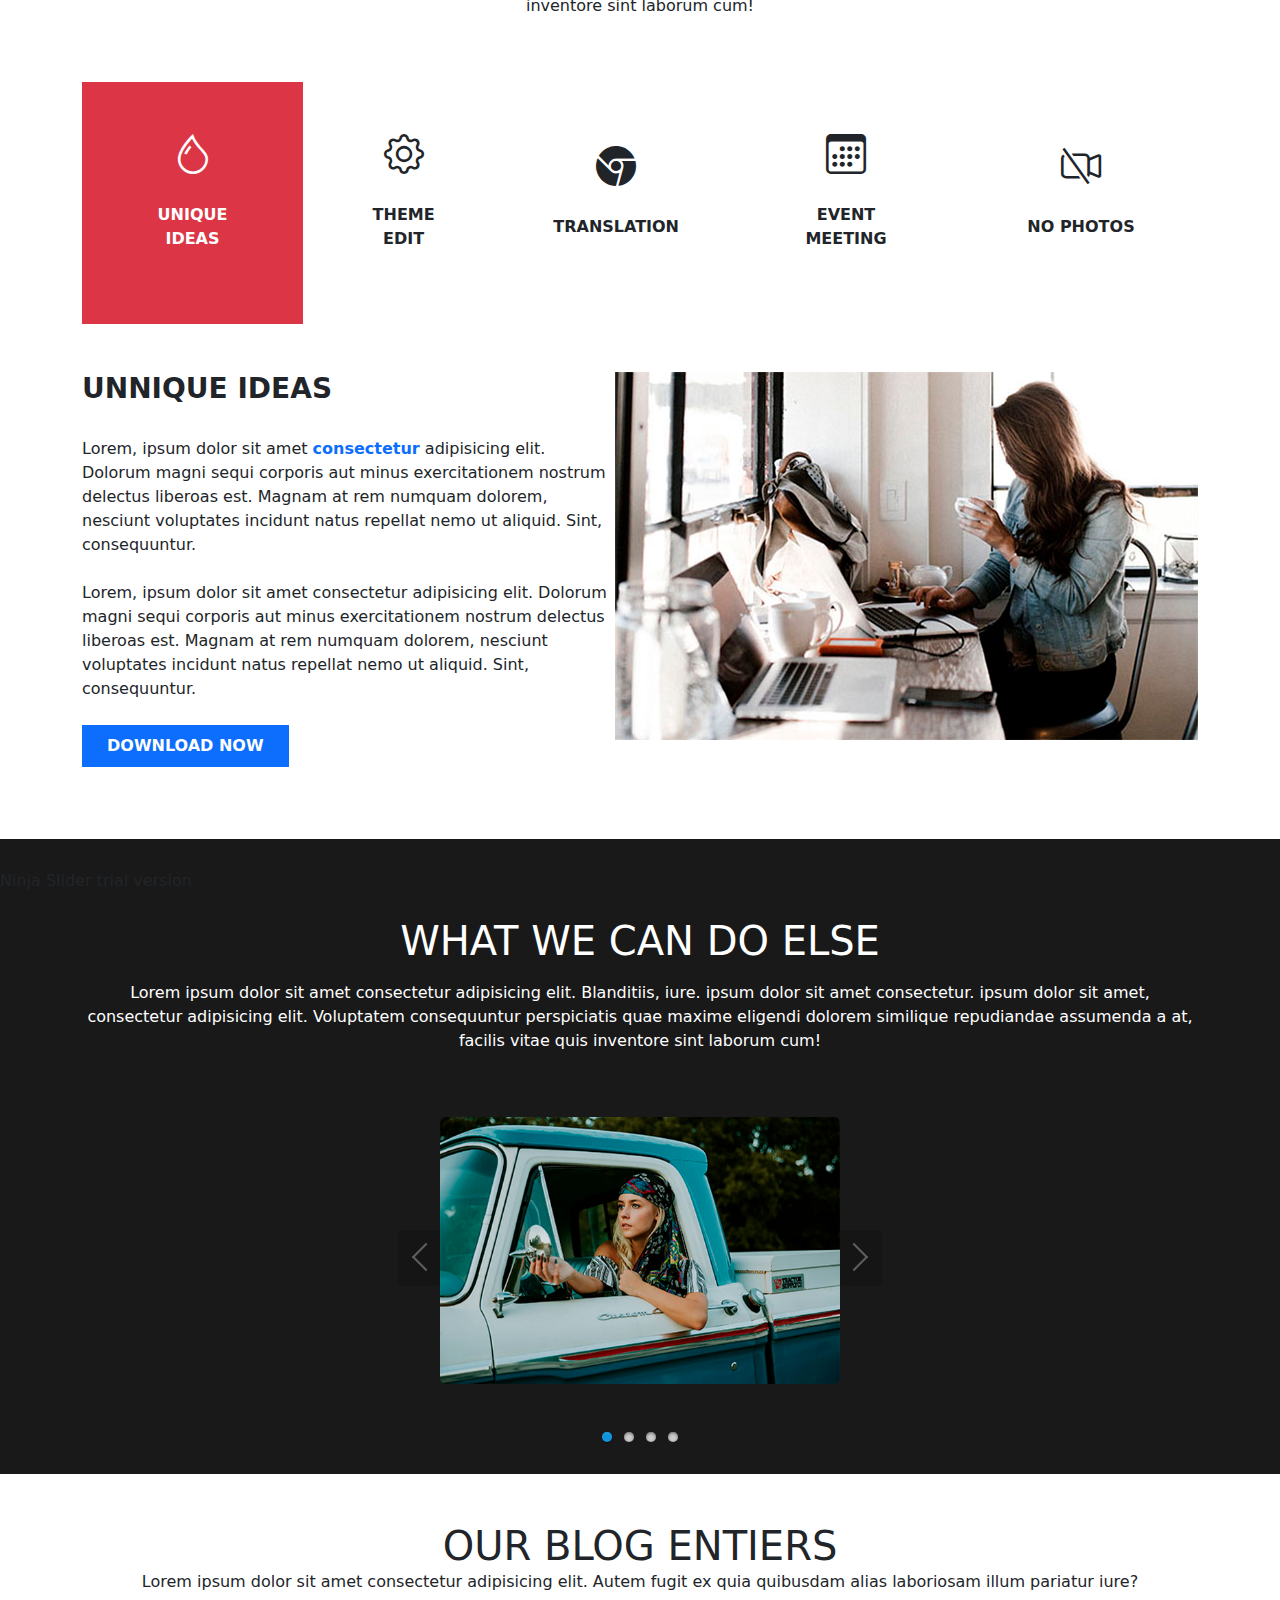
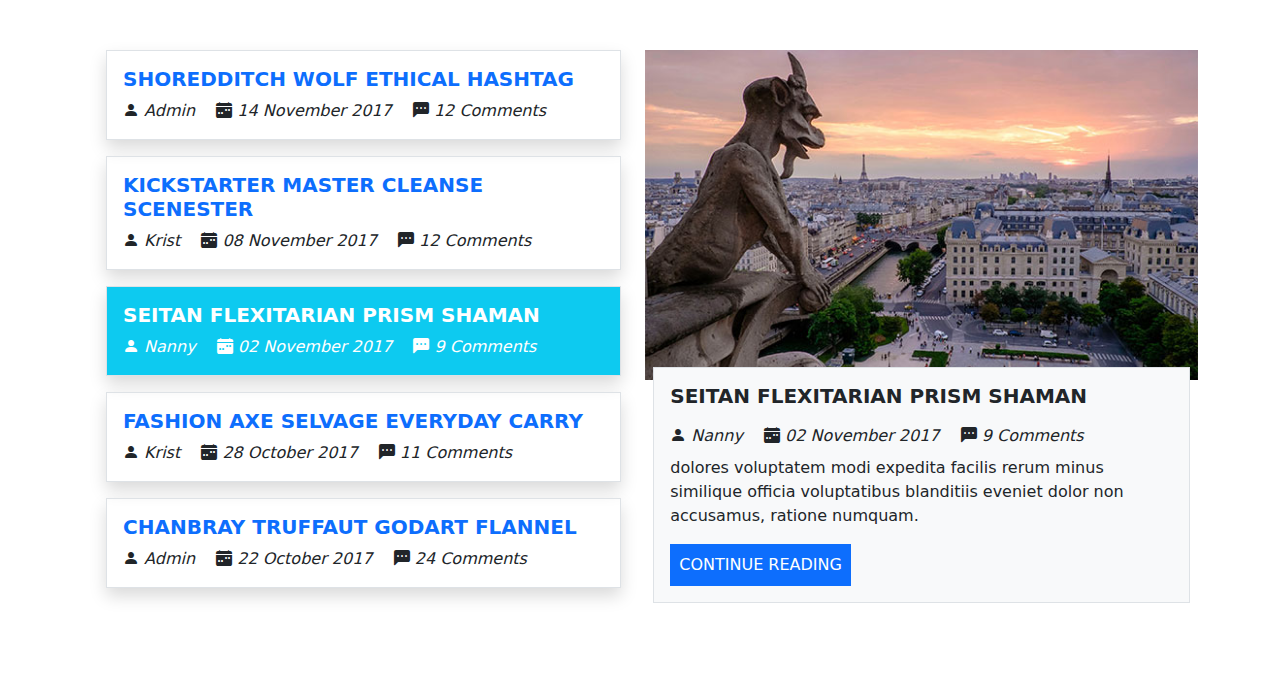
<file: blog_entiers/seitan.html>
<!DOCTYPE html>
<html lang="en">

<head>
    <meta charset="UTF-8">
    <meta name="viewport" content="width=device-width, initial-scale=1.0">
    <link rel="stylesheet" href="../css/bootstrap.min.css">
    <link rel="stylesheet" href="../css/icons/bootstrap-icons.css">
    <link rel="stylesheet" href="../css/style.css">
    <link rel="stylesheet" href="../css/aos.css">
    <link rel="stylesheet" href="../css/ninja-slider.css">
    <title>AS2</title>
</head>

<body class="overflow-auto">
        <!-- Sector 1 -->
    <div class="bg-image1">
        <div class="bg-shadow-dark">
            <div class="py-5 container-sm">
                <nav class="navbar sticky-lg-top shadow-lg navbar-expand-lg rounded-3 bg-body-tertiary mx-5 py-0">
                    <div class="container-fluid">
                        <a class="navbar-brand p-2" href="#">
                            <div class="fw-bold text-primary h2">POWER</div>
                        </a>
                        <button class="navbar-toggler" type="button" data-bs-toggle="collapse"
                            data-bs-target="#navbarText" aria-controls="navbarText" aria-expanded="false"
                            aria-label="Toggle navigation">
                            <span class="navbar-toggler-icon"></span>
                        </button>
                        <form class="d-flex" role="doc-index">
                            <div class="collapse navbar-collapse " id="navbarText">
                                <ul class="navbar-nav me-auto ">
                                    <li class="nav-item hover">
                                        <a class="nav-link py-4 px-3  active" aria-current="page" href="#">HOME</a>
                                    </li>
                                    <li class="nav-item hover">
                                        <a class="nav-link py-4 px-3 " href="#">ABOUT US</a>
                                    </li>
                                    <li class="nav-item hover">
                                        <a class="nav-link py-4 px-3 " href="#">PORTFOLIO</a>
                                    </li>
                                    <li class="nav-item hover">
                                        <a href="#blogent" class="nav-link py-4 px-3 " href="#">BLOG ENTIERS</a>
                                    </li>
                                    <li class="nav-item hover">
                                        <a class="nav-link py-4 px-3 " href="#">ESTERNAL</a>
                                    </li>
                                    <li class="nav-item hover">
                                        <a class="nav-link py-4 px-3 " href="#">CONTACT</a>
                                    </li>
                                </ul>
                            </div>
                        </form>
                    </div>
                </nav>
                <div class="py-5">
                    <div class="py-5">
                        <div class="text-center text-white">
                            <div class="fw-bold pt-5">DESIGNET WIHT LOVE</div>
                            <div class="display-3 fw-semibold">THE POWER THEME</div>
                        </div>
                        <div class="d-lg-flex d-sm-block text-center opacit-75 justify-content-center py-4">
                            <div class="p-3"><a href="#" class="btn btn-primary rounded-0 py-2 px-4 fw-semibold">DOWNLOAD NOW</a></div>
                            <div class="p-3"><a href="#" class="btn btn-danger rounded-0 py-2 px-4 fw-semibold">MORE DETAILS</a>
                            </div>
                        </div>
                    </div>
                </div>
            </div>
        </div>
    </div>

    <!-- Sector 2 -->
    <div class="bg-primary opacity-75">
        <div class="container-xl">
            <div class="py-5 text-center text-white">
                <div class="display-6">WEb Design & Development Crew!</div>
                <div class="py-2 pb-4 fw-bold">WE CREATE HTML CSS TEMPLATE</div>
                <a class="btn fw-semibold btn-outline-light rounded-0">DISCOVER MORE</a>
            </div>
        </div>
    </div>

    <!-- Sector 3 -->
    <div class="bg-image2">
        <ul class="d-sm-flex -none list-unstyled justify-content-center">
            <li> <!-- 1/3 -->
                <div class="col">
                    <div class="bg-shadow-danger py-5">
                        <div class="p-lg-4 text-center text-white p-5">
                            <div><i class="display-3 bi-phone"></i></div>
                            <div class="py-3 fw-bold">MOBILE READY</div>
                            <div class="p-3">Lorem ipsum dolor, sit amet consectetur adipisicing elit. Mollitia nihil, modi dolore fugit inventore necessitatibus blanditiis unde. dolor sit amet consectetur adipisicing elit. Iure quas illum necessitatibus. ipsum dolor sit amet consectetur adipisicing elit. Officiis, deserunt deleniti obcaecati iure porro laboriosam distinctio expedita repellendus tenetur eum dicta odio esse?</div>
                        </div>
                    </div>
                </div>
            </li>
            <li> <!-- 2/3 -->
                <div class="col">
                    <div class="bg-shadow-dark py-5">
                        <div class="p-lg-4 text-center text-white p-5">
                            <div><i class="display-3 bi-database"></i></div>
                            <div class="py-3 fw-bold">HTML CSS</div>
                            <div class="p-3">Lorem ipsum dolor, sit amet consectetur adipisicing elit. Mollitia nihil, modi dolore fugit inventore necessitatibus blanditiis unde. dolor sit amet consectetur adipisicing elit. Iure quas illum necessitatibus. ipsum dolor sit amet consectetur adipisicing elit. Officiis, deserunt deleniti obcaecati iure porro laboriosam distinctio expedita repellendus tenetur eum dicta odio esse?</div>
                        </div>
                    </div>
                </div>
            </li>
            <li> <!-- 3/3 -->
                <div class="col">
                    <div class="bg-shadow-info py-5">
                        <div class="p-lg-4 text-center text-white p-5">
                            <div><i class="display-3 bi-pencil"></i></div>
                            <div class="py-3 fw-bold">RESPONSIVE DESIGN</div>
                            <div class="p-3">Lorem ipsum dolor, sit amet consectetur adipisicing elit. Mollitia nihil, modi dolore fugit inventore necessitatibus blanditiis unde. dolor sit amet consectetur adipisicing elit. Iure quas illum necessitatibus. ipsum dolor sit amet consectetur adipisicing elit. Officiis, deserunt deleniti obcaecati iure porro laboriosam distinctio expedita repellendus tenetur eum dicta odio esse?</div>
                        </div>
                    </div>
                </div>
            </li>
        </ul>
    </div>

    <!-- Section 4 -->
    
    <div class="container-xl py-5 justify-content-between align-items-center">   
        <!-- 1/2 -->           
        <div class="text-center">
            <div class="display-6">WHAT WE CAN DO ELSE</div>
            <div class="py-3">Lorem ipsum dolor, sit amet consectetur adipisicing elit. Unde, odio! ipsum dolor sit amet. ipsum dolor sit amet, consectetur adipisicing elit. Voluptatem consequuntur perspiciatis quae maxime eligendi dolorem similique repudiandae assumenda a at, facilis vitae quis inventore sint laborum cum!</div>
        </div>
        <div class="d-lg-flex d-sm-block justify-content-between text-center align-items-center pt-5">
            <button class="btn hover rounded-0 bg-danger text-white text-center py-5 px-5">
                <i class="display-6 bi-droplet"></i>
                <div class="py-4 fw-bold">UNIQUE IDEAS</div>
            </button>
            <button class="btn hover rounded-0 text-center py-5 px-5">
                <i class="display-6 bi-gear"></i>
                <div class="py-4 fw-bold">THEME EDIT</div>
            </button>
            <button class="btn hover rounded-0 text-center py-5 px-5">
                <i class="display-6 bi-browser-chrome"></i>
                <div class="py-4 fw-bold">TRANSLATION</div>
            </button>
            <button class="btn hover rounded-0 text-center py-5 px-5">
                <i class="display-6 bi-calendar3"></i>
                <div class="py-4 fw-bold">EVENT MEETING</div>
            </button>
            <button class="btn hover rounded-0 text-center py-5 px-5">
                <div class="px-5"><i class="display-6 bi-camera-video-off"></i></div>
                <div class="py-4 fw-bold">NO PHOTOS</div>
            </button>
        </div>
        <!-- 2/2 -->
        <div class="d-xl-flex d-sm-block pt-5">
            <div class="col">
                <div class="h3 fw-bold">UNNIQUE IDEAS</div>
                <div class="py-4">Lorem, ipsum dolor sit amet <span class="fw-bold text-primary">consectetur</span> adipisicing elit. Dolorum magni sequi corporis aut minus exercitationem nostrum delectus liberoas est. Magnam at rem numquam dolorem, nesciunt voluptates incidunt natus repellat nemo ut aliquid. Sint, consequuntur.</div>
                <div class="">Lorem, ipsum dolor sit amet consectetur adipisicing elit. Dolorum magni sequi corporis aut minus exercitationem nostrum delectus liberoas est. Magnam at rem numquam dolorem, nesciunt voluptates incidunt natus repellat nemo ut aliquid. Sint, consequuntur.</div>
                <div class="py-4"><a href="#" class="btn btn-primary rounded-0 py-2 px-4 fw-semibold">DOWNLOAD NOW</a></div>
            </div>
            <div class=""><img src="../img/right-side-image_1.jpg" class="img-fluid" alt=""></div>
        </div>
    </div>

    <!-- Slider s5 -->
    <div id='ninja-slider'>
        <div class="container-xl">
            <div class="text-center text-white pt-4 pb-5">
                <div class="display-6">WHAT WE CAN DO ELSE</div>
                <div class="py-3">Lorem ipsum dolor sit amet consectetur adipisicing elit. Blanditiis, iure. ipsum dolor sit amet consectetur. ipsum dolor sit amet, consectetur adipisicing elit. Voluptatem consequuntur perspiciatis quae maxime eligendi dolorem similique repudiandae assumenda a at, facilis vitae quis inventore sint laborum cum!</div>
            </div>
            <div class="slider-inner">
                <ul>
                    <li><img class="ns-img img-fluid" src="../img/right-side-image_2.jpg" data-fs-image="../img/right-side-image_2.jpg"></li>
                    <li><img class="ns-img img-fluid" src="../img/right-side-image_3.jpg" data-fs-image="../img/right-side-image_3.jpg"></li>
                    <li><img class="ns-img img-fluid" src="../img/right-side-image_4.jpg" data-fs-image="../img/right-side-image_4.jpg"></li>
                    <li><img class="ns-img img-fluid" src="../img/right-side-image_5.jpg" data-fs-image="../img/right-side-image_5.jpg"></li>
                </ul>
                <div class="fs-icon" title="Expand/Close"></div>
            </div>
        </div>
    </div>
    
    <!-- Section 6 -->
    <div id="blogent" class="container-xl py-5">
        <div class="text-center">
            <div class="display-6">OUR BLOG ENTIERS</div>
            <div>Lorem ipsum dolor sit amet consectetur adipisicing elit. Autem fugit ex quia quibusdam alias laboriosam illum pariatur iure?</div>
        </div>
        <div class="d-lg-flex d-sm-block py-5">
            <div class="px-4">
                <div class="py-2">
                    <div class="border shadow p-3">
                        <div class="fw-bold h5"><a href="../index.html#blogent">SHOREDDITCH WOLF ETHICAL HASHTAG</a></div>
                        <div><span><i class="bi-person-fill"> Admin</i></span> <span class="px-3"><i class="bi-calendar-week-fill"> 14 November 2017</i></span> <span><i class="bi-chat-left-dots-fill"> 12 Comments</i></span></div>
                    </div>
                </div>
                <div class="py-2">
                    <div class="border shadow p-3">
                        <div class="fw-bold h5"><a href="kickstart.html#blogent">KICKSTARTER MASTER CLEANSE SCENESTER</a></div>
                        <div><span><i class="bi-person-fill"> Krist</i></span> <span class="px-3"><i class="bi-calendar-week-fill"> 08 November 2017</i></span> <span><i class="bi-chat-left-dots-fill"> 12 Comments</i></span></div>
                    </div>
                </div>
                <div class="py-2">
                    <div class="border shadow bg-info text-white p-3">
                        <div class="fw-bold h5">SEITAN FLEXITARIAN PRISM SHAMAN</div>
                        <div><span><i class="bi-person-fill"> Nanny</i></span> <span class="px-3"><i class="bi-calendar-week-fill"> 02 November 2017</i></span> <span><i class="bi-chat-left-dots-fill"> 9 Comments</i></span></div>
                    </div>
                </div>
                <div class="py-2">
                    <div class="border shadow p-3">
                        <div class="fw-bold h5"><a href="../blog_entiers/fashion_axe.html#blogent">FASHION AXE SELVAGE EVERYDAY CARRY</a></div>
                        <div><span><i class="bi-person-fill"> Krist</i></span> <span class="px-3"><i class="bi-calendar-week-fill"> 28 October 2017</i></span> <span><i class="bi-chat-left-dots-fill"> 11 Comments</i></span></div>
                    </div>
                </div>
                <div class="py-2">
                    <div class="border shadow p-3">
                        <div class="fw-bold h5"><a href="../blog_entiers/godart_flanel.html#blogent">CHANBRAY TRUFFAUT GODART FLANNEL</a></div>
                        <div><span><i class="bi-person-fill"> Admin</i></span> <span class="px-3"><i class="bi-calendar-week-fill"> 22 October 2017</i></span> <span><i class="bi-chat-left-dots-fill"> 24 Comments</i></span></div>
                    </div>
                </div>
            </div>
            <div class="position-relative pt-2">
                <img  src="../img/blog-post-3.jpg" class="img-fluid">
                <div class="position-absolute top-50 translate-middle-">
                    <div class="border p-3 bg-light mx-2 mt-5">
                        <div class="fw-bold h5">SEITAN FLEXITARIAN PRISM SHAMAN</div>
                        <div class="py-2"><span><i class="bi-person-fill"> Nanny</i></span> <span class="px-3"><i class="bi-calendar-week-fill"> 02 November 2017</i></span> <span><i class="bi-chat-left-dots-fill"> 9 Comments</i></span></div>
                        <div class="pb-3"> dolores voluptatem modi expedita facilis rerum minus similique officia voluptatibus blanditiis eveniet dolor non accusamus, ratione numquam.</div>
                        <a href="#" class="btn rounded-0 p-2 btn-primary">CONTINUE READING</a>
                    </div>
                </div>
            </div>
        </div>
    </div>

    <script src="../js/aos.js"></script>
    <script src="../js/ninja-slider.js"></script>
    <script src="../js/bootstrap.bundle.min.js"></script>
</body>

</html>
</file>
<file: css/style.css>
.bg-image1 {
    background-image: url("../img/banner-bg.jpg");
    background-repeat: no-repeat;
    background-position: center;
    background-size: cover;
}

.bg-image2 {
    background-image: url("../img/services-bg.jpg");
    background-repeat: no-repeat;
    background-position: center;
    background-size: cover;
}

.hover:hover {
    background-color: rgb(236, 100, 100);
    color: white;
    background-size: cover;

}

a {
    text-decoration: none;
}

a:hover {
    text-decoration: underline;
}

.bg-shadow-dark {
    background-color: rgba(53, 49, 49, 0.650);
    background-position: center;
}


.bg-shadow-danger {
    background-color: rgba(238, 72, 72, 0.650);
    background-position: center;
}

.bg-shadow-info {
    background-color: rgba(83, 174, 216, 0.650);
    background-position: center;
}
</file>
<file: css/ninja-slider.css>
/* Visit http://www.menucool.com/responsive-slider for instructions */

#ninja-slider {
    width:100%;
    background:#191919;
    padding: 30px 0;

    margin:0 auto;
    overflow:hidden;
    box-sizing:border-box;
}

#ninja-slider.fullscreen {
    background:#000;
}


#ninja-slider .fs-icon {
    top:6px;
    right:6px;
    width:60px;
    height:26px;
    background: rgba(0,0,0,0.2);
    z-index:2;
    color:white;
    text-align:center;
    font:bold 11px/26px arial;
    border:1px solid rgba(255,255,255,0.3);
    border-radius:2px;
    opacity:0;
    -webkit-transition:opacity 0.8s;
    transition:opacity 0.8s;
}

#ninja-slider .slider-inner:hover .fs-icon,
#ninja-slider.fullscreen .fs-icon {
    opacity: 1;
}
#ninja-slider.fullscreen div.fs-icon {
    right:30px;
}

#ninja-slider .fs-icon::before {      
    content:"EXPAND";
    display:block;
}

#ninja-slider.fullscreen .fs-icon::before {
    content:"CLOSE";
}


#ninja-slider .slider-inner {
    max-width:400px;
    margin:0 auto;/*center-aligned */
    font-size:0px;
    position:relative;
    box-sizing:border-box;
}

#ninja-slider.fullscreen .slider-inner {
    width:100%;
    max-width:760px;
}

#ninja-slider ul {
    position:relative;
    list-style:none;
    padding:0;
    box-sizing:border-box;
}

#ninja-slider li {
    
    width:100%;
    height:100%;
    top:0;
    left:0;
    position: absolute;
    font-size:12px;
    list-style:none;
    margin:0;
    padding:0;
    opacity:0;
    overflow:hidden;
    box-sizing:border-box;
}

#ninja-slider li.ns-show {
    opacity:1;
}



/* --------- slider image ------- */  
#ninja-slider .ns-img {
    background-color:rgba(0,0,0,0.3);
    background-size:contain;/*Note: If transitionType is zoom, it will be overridden to cover.*/

    /*decorate border*/
    box-shadow: inset 0 0 2px rgba(255,255,255,.3);
    border-radius:6px;

    cursor:default;
    display:block;
    position: absolute;
    width:100%;
    height:100%;
    background-repeat:no-repeat;
    background-position:center center;
}


/* ---------Arrow buttons ------- */   
/* The arrow button id should be: slider id + ("-prev", "-next", and "-pause-play") */ 
#ninja-slider-pause-play { display:none;}  

#ninja-slider-prev, #ninja-slider-next
{
    position: absolute;
    display:inline-block;
    width:42px;
    height:56px;
    line-height:56px;
    top: 50%;
    margin-top:-51px;/*pager's height should also be counted*/
    background-color:rgba(0,0,0,0.4);
    background-color:#ccc/9;/*IE8 hack*/
    backface-visibility:hidden;
    color:white;
    overflow:hidden;
    white-space:nowrap;
    -webkit-user-select: none;
    user-select:none;
    border-radius:2px;
    z-index:10;
    opacity:0.3; 
    font-family:sans-serif;   
    font-size:13px;
    cursor:pointer;
    -webkit-transition:all 0.7s;
    transition:all 0.7s;
}

.slider-inner:hover #ninja-slider-prev, .slider-inner:hover #ninja-slider-next {
    opacity:1;
}


#ninja-slider-prev {
    left: -42px; /*set it with a positive value if .slider-inner does not have max-width setting.*/
}
#ninja-slider-next {
    right: -42px;
}

/* arrows */
#ninja-slider-prev::before, #ninja-slider-next::before {
    position: absolute;
    top: 17px;
    content: "";
    display: inline-block;
    width: 20px;
    height: 20px;
    border-left: 2px solid white;
    border-top: 2px solid white;
    backface-visibility:hidden;
}

#ninja-slider-prev::before {
    -ms-transform:rotate(-45deg);/*IE 9*/
    -webkit-transform:rotate(-45deg);
    transform: rotate(-45deg);
    right:4px;
}

#ninja-slider-next::before {
    -ms-transform:rotate(135deg);/*IE 9*/
    -webkit-transform:rotate(135deg);
    transform: rotate(135deg);
    left:4px;
}


/*pagination num within the arrow buttons*/
#ninja-slider-prev div, #ninja-slider-next div {display:none;}


/*------ pager(nav bullets) ------*/      
/* The pager id should be: slider id + "-pager" */
/* #ninja-slider-pager { display:none;}*/
#ninja-slider-pager
{
    padding-top:30px; /* set the distance away from the slider */
    margin:0 auto; /* center align */
    text-align:center;
    display:table;
    font-size:0;
}
         
#ninja-slider-pager a 
{
    display:inline-block;
    width: 10px;
    height: 10px;
    background-color: #CCC;
    font-size:0; /* Non-zero will show the index num */
    margin:2px 6px;
    cursor:pointer;
    border-radius:10px;
    box-shadow:inset 0 1px 3px #666666;
}

#ninja-slider-pager a:hover 
{
    opacity:0.6;
}
#ninja-slider-pager a.active 
{
    background-color:#1293dc;
    box-shadow:inset 0 1px 3px -1px #28b4ea,0 1px 1px rgba(0,0,0,.5);
}

   

#ninja-slider-pager, #ninja-slider-prev, #ninja-slider-next, #ninja-slider-pause-play
{
    -webkit-touch-callout: none;
    -webkit-user-select: none;
    user-select: none;
}


/*Responsive settings*/
@media only screen and (max-width:600px){

    #ninja-slider-prev, #ninja-slider-next, #ninja-slider-pager {
        display:none;
    }

    
    #ninja-slider li .cap1 {
        font-size:20px;
    }
}
</file>
